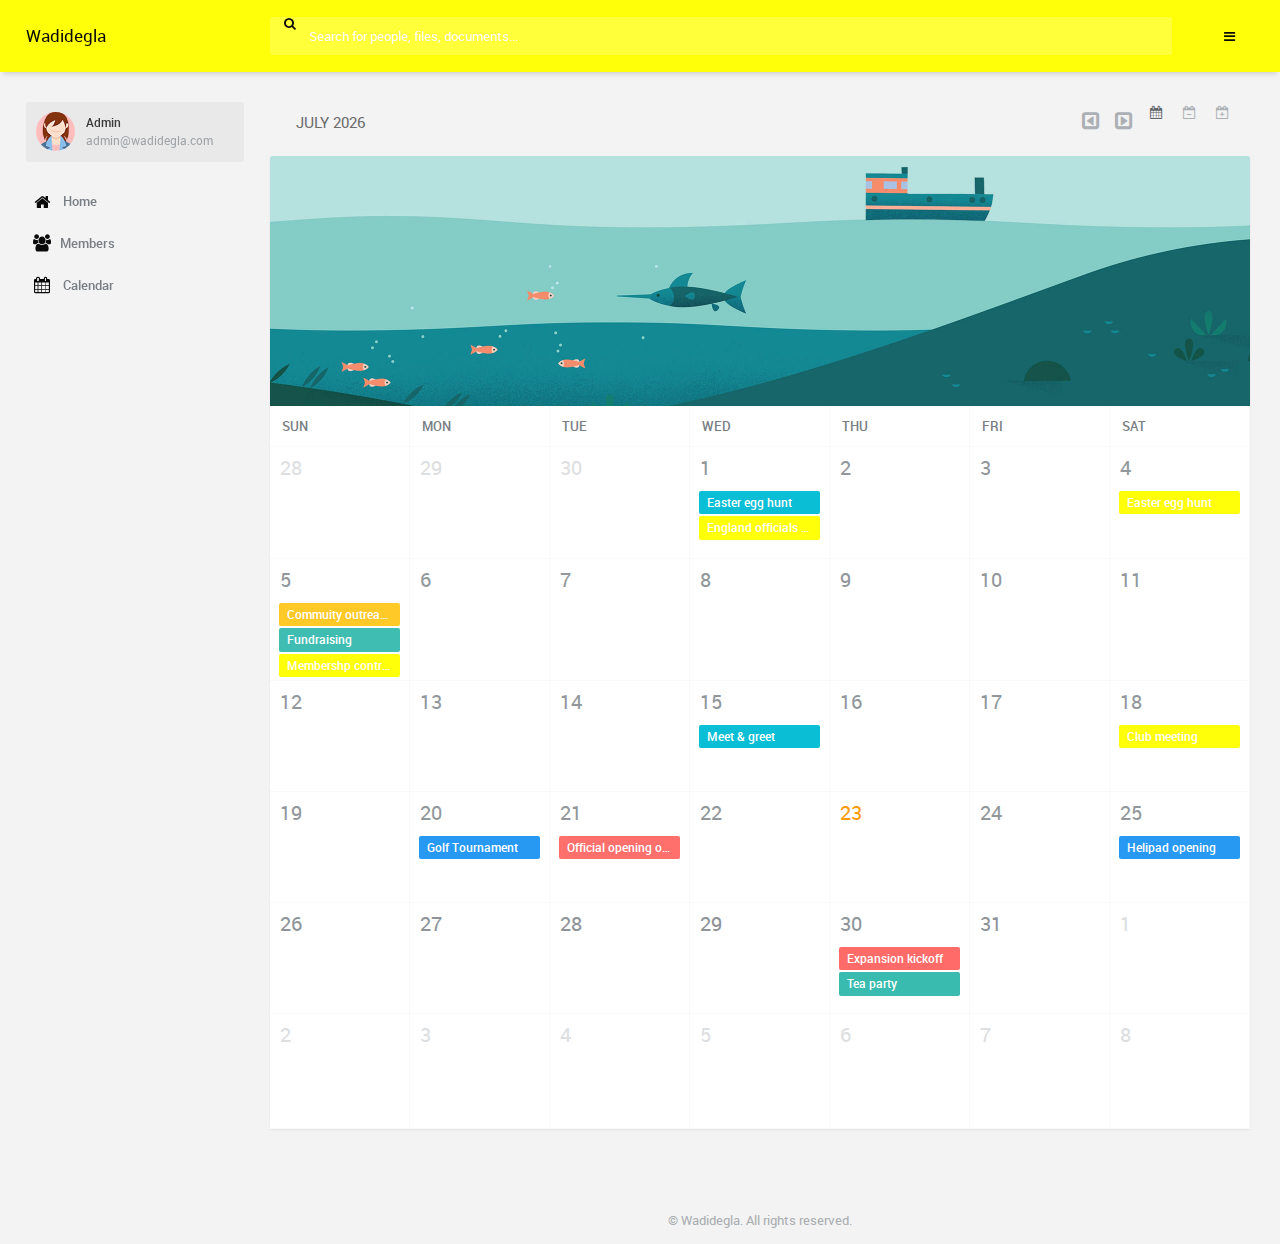
<file: calendar.html>
<!DOCTYPE html>
<html lang="en">
    <head>
        <meta charset="utf-8">
        <meta name="viewport" content="width=device-width, initial-scale=1, shrink-to-fit=no">

        <!-- Vendor styles -->
        <link rel="stylesheet" href="vendors/bower_components/material-design-iconic-font/dist/css/material-design-iconic-font.min.css">
        <link rel="stylesheet" href="vendors/bower_components/animate.css/animate.min.css">
        <link rel="stylesheet" href="vendors/bower_components/jquery.scrollbar/jquery.scrollbar.css">
        <link rel="stylesheet" href="vendors/bower_components/fullcalendar/dist/fullcalendar.min.css">

        <!-- App styles -->
        <link rel="stylesheet" href="css/app.min.css">

        <link rel="stylesheet" href="https://cdnjs.cloudflare.com/ajax/libs/font-awesome/4.7.0/css/font-awesome.min.css">
    </head>

    <body data-ma-theme="green">
        <main class="main">
            <div class="page-loader">
                <div class="page-loader__spinner">
                    <svg viewBox="25 25 50 50">
                        <circle cx="50" cy="50" r="20" fill="none" stroke-width="2" stroke-miterlimit="10" />
                    </svg>
                </div>
            </div>

            <header class="header">
                <div class="navigation-trigger hidden-xl-up" data-ma-action="aside-open" data-ma-target=".sidebar">
                    <div class="navigation-trigger__inner">
                        <i class="navigation-trigger__line"></i>
                        <i class="navigation-trigger__line"></i>
                        <i class="navigation-trigger__line"></i>
                    </div>
                </div>

                <div class="header__logo hidden-sm-down">
                    <h1><a href="index.html"><font color="black">Wadidegla</font></a></h1>
                </div>

                <form class="search">
                    <div class="search__inner">
                        <input type="text" class="search__text" placeholder="Search for people, files, documents...">
                        <i class="fa fa-search search__helper" style="color:black" data-ma-action="search-close"></i>
                    </div>
                </form>

                <ul class="top-nav">
                    <li class="hidden-xl-up"><a href="" data-ma-action="search-open"><i class="fa fa-search"></i></a></li>



                    <li class="dropdown hidden-xs-down">
                        <a href="" data-toggle="dropdown"><i class="fa fa-reorder" style="color:black"></i></a>

                        <div class="dropdown-menu dropdown-menu-right dropdown-menu--block" role="menu">
                            <div class="row app-shortcuts">
                                <a class="col-4 app-shortcuts__item" href="">
                                    <i class="fa fa-calendar"></i>
                                    <small class="">Calendar</small>
                                    <span class="app-shortcuts__helper bg-red"></span>
                                </a>
                                <a class="col-4 app-shortcuts__item" href="">
                                    <i class="fa fa-file-text"></i>
                                    <small class="">Files</small>
                                    <span class="app-shortcuts__helper bg-blue"></span>
                                </a>
                                <a class="col-4 app-shortcuts__item" href="">
                                    <i class="fa fa-envelope"></i>
                                    <small class="">Email</small>
                                    <span class="app-shortcuts__helper bg-teal"></span>
                                </a>
                                <a class="col-4 app-shortcuts__item" href="">
                                    <i class="fa fa-tasks"></i>
                                    <small class="">Reports</small>
                                    <span class="app-shortcuts__helper bg-blue-grey"></span>
                                </a>
                                <a class="col-4 app-shortcuts__item" href="">
                                    <i class="fa fa-newspaper-o"></i>
                                    <small class="">News</small>
                                    <span class="app-shortcuts__helper bg-orange"></span>
                                </a>
                                <a class="col-4 app-shortcuts__item" href="">
                                    <i class="fa fa-image"></i>
                                    <small class="">Gallery</small>
                                    <span class="app-shortcuts__helper bg-light-green"></span>
                                </a>
                            </div>
                        </div>
                    </li>




                </ul>
            </header>

            <aside class="sidebar">
                <div class="scrollbar-inner">
                    <div class="user">
                        <div class="user__info" data-toggle="dropdown">
                            <img class="user__img" src="demo/img/profile-pics/8.jpg" alt="">
                            <div>
                                <div class="user__name">Admin</div>
                                <div class="user__email">admin@wadidegla.com</div>
                            </div>
                        </div>

                        <div class="dropdown-menu">
                            <a class="dropdown-item" href="">View Profile</a>
                            <a class="dropdown-item" href="">Settings</a>
                            <a class="dropdown-item" href="">Logout</a>
                        </div>
                    </div>

                    <ul class="navigation">
                        <li><a href="index.html"><i class="fa fa-home" style="color:black"></i> Home</a></li>




                        <li><a href="data-table.html"><i class="fa fa-users" style="color:black"></i>Members</a></li>

                        <li><a href="calendar.html"><i class="fa fa-calendar" style="color:black"></i> Calendar</a></li>




                    </ul>
                </div>
            </aside>

  

            <section class="content">
                <div class="content__inner">
                    <header class="content__title content__title--calendar">
                        <h1>Calendar</h1>


                        <div class="actions actions--calendar">
                            <a href="" class="actions__item actions__calender-prev"><i class="fa fa-toggle-left"></i></a>
                            <a href="" class="actions__item actions__calender-next"><i class="fa fa-toggle-right"></i></a>
                            <i class="actions__item actions__item--active fa fa-calendar" data-calendar-view="month"></i>
                            <i class="actions__item fa fa-calendar-minus-o" data-calendar-view="basicWeek"></i>
                            <i class="actions__item fa fa-calendar-plus-o" data-calendar-view="basicDay"></i>
                        </div>
                    </header>

                    <div class="calendar card"></div>

                    <!-- Add new event -->
                    <div class="modal fade" id="new-event" data-backdrop="static" data-keyboard="false">
                        <div class="modal-dialog modal-sm">
                            <div class="modal-content">
                                <div class="modal-header">
                                    <h5 class="modal-title">New Event</h5>
                                </div>
                                <div class="modal-body">
                                    <form class="new-event__form">
                                        <div class="form-group">
                                            <input type="text" class="form-control new-event__title" placeholder="Event Title">
                                            <i class="form-group__bar"></i>
                                        </div>

                                        <div class="btn-group btn-group-toggle btn-group--colors event-tag" data-toggle="buttons">
                                            <label class="btn bg-light-blue active"><input type="radio" name="event-tag" value="bg-light-blue" autocomplete="off" checked></label>
                                            <label class="btn bg-teal"><input type="radio" name="event-tag" value="bg-teal" autocomplete="off"></label>
                                            <label class="btn bg-red"><input type="radio" name="event-tag" value="bg-red" autocomplete="off"></label>
                                            <label class="btn bg-purple"><input type="radio" name="event-tag" value="bg-purple" autocomplete="off"></label>
                                            <label class="btn bg-amber"><input type="radio" name="event-tag" value="bg-amber" autocomplete="off"></label>
                                            <label class="btn bg-cyan"><input type="radio" name="event-tag" value="bg-cyan" autocomplete="off"></label>
                                        </div>

                                        <input type="hidden" class="new-event__start" />
                                        <input type="hidden" class="new-event__end" />
                                    </form>
                                </div>

                                <div class="modal-footer">
                                    <button type="submit" class="btn btn-link new-event__add">Add Event</button>
                                    <button type="button" class="btn btn-link" data-dismiss="modal">Close</button>
                                </div>
                            </div>
                        </div>
                    </div>

                    <!-- Edit event -->
                    <div class="modal fade" id="edit-event" data-backdrop="static" data-keyboard="false">
                        <div class="modal-dialog">
                            <div class="modal-content">
                                <div class="modal-body">
                                    <form class="edit-event__form">
                                        <div class="form-group">
                                            <input type="text" class="form-control edit-event__title" placeholder="Event Title">
                                            <i class="form-group__bar"></i>
                                        </div>

                                        <div class="btn-group btn-group-toggle btn-group--colors event-tag" data-toggle="buttons">
                                            <label class="btn bg-light-blue active"><input type="radio" name="event-tag" value="bg-light-blue" autocomplete="off" checked></label>
                                            <label class="btn bg-teal"><input type="radio" name="event-tag" value="bg-teal" autocomplete="off"></label>
                                            <label class="btn bg-red"><input type="radio" name="event-tag" value="bg-red" autocomplete="off"></label>
                                            <label class="btn bg-purple"><input type="radio" name="event-tag" value="bg-purple" autocomplete="off"></label>
                                            <label class="btn bg-amber"><input type="radio" name="event-tag" value="bg-amber" autocomplete="off"></label>
                                            <label class="btn bg-cyan"><input type="radio" name="event-tag" value="bg-cyan" autocomplete="off"></label>
                                        </div>

                                        <div class="form-group">
                                            <textarea class="form-control edit-event__description textarea-autosize" placeholder="Event Desctiption"></textarea>
                                            <i class="form-group__bar"></i>
                                        </div>

                                        <input type="hidden" class="edit-event__id">
                                    </form>
                                </div>

                                <div class="modal-footer">
                                    <button class="btn btn-link" data-calendar="update">Update</button>
                                    <button class="btn btn-link" data-calendar="delete">Delete</button>
                                    <button class="btn btn-link" data-dismiss="modal">Close</button>
                                </div>
                            </div>
                        </div>
                    </div>
                </div>

                <footer class="footer hidden-xs-down">
                    <p>© Wadidegla. All rights reserved.</p>


                </footer>
            </section>
        </main>



        <!-- Javascript -->
        <!-- Vendors -->
        <script src="vendors/bower_components/jquery/dist/jquery.min.js"></script>
        <script src="vendors/bower_components/popper.js/dist/umd/popper.min.js"></script>
        <script src="vendors/bower_components/bootstrap/dist/js/bootstrap.min.js"></script>
        <script src="vendors/bower_components/jquery.scrollbar/jquery.scrollbar.min.js"></script>
        <script src="vendors/bower_components/jquery-scrollLock/jquery-scrollLock.min.js"></script>

        <script src="vendors/bower_components/moment/min/moment.min.js"></script>
        <script src="vendors/bower_components/fullcalendar/dist/fullcalendar.min.js"></script>
        <script src="vendors/bower_components/autosize/dist/autosize.min.js"></script>
        <script src="vendors/bower_components/sweetalert2/dist/sweetalert2.min.js"></script>

        <!-- App functions and actions -->
        <script src="js/app.min.js"></script>

        <!-- Calendar Script -->
        <script type="text/javascript">
            'use strict';
            $(document).ready(function() {
                var date = new Date();
                var m = date.getMonth();
                var y = date.getFullYear();

                $('.calendar').fullCalendar({
                    header: {
                        right: '',
                        center: '',
                        left: ''
                    },
                    buttonIcons: {
                        prev: 'calendar__prev',
                        next: 'calendar__next'
                    },
                    theme: false,
                    selectable: true,
                    selectHelper: true,
                    editable: true,
                    events: [
                        {
                            id: 1,
                            title: 'Easter egg hunt',
                            start: new Date(y, m, 1),
                            allDay: true,
                            className: 'bg-cyan',
                            description: 'Family easter event at wadidegla.'
                        },
                        {
                            id: 2,
                            title: 'Easter egg hunt',
                            start: new Date(y, m, 4),
                            allDay: true,
                            className: 'bg-green',
                            description: 'Family easter event at wadidegla.'
                        },
                        {
                            id: 3,
                            title: 'Club meeting',
                            start: new Date(y, m, 18),
                            allDay: true,
                            className: 'bg-green',
                            description: ''
                        },
                        {
                            id: 4,
                            title: 'Golf Tournament',
                            start: new Date(y, m, 20),
                            allDay: true,
                            className: 'bg-blue',
                            description: ''
                        },
                        {
                            id: 5,
                            title: 'Fundraising',
                            start: new Date(y, m, 5),
                            allDay: true,
                            className: 'bg-teal',
                            description: 'Sed posuere consectetur est at lobortis. Nullam quis risus eget urna mollis ornare vel eu leo. Aenean lacinia bibendum nulla sed consectetur. Donec ullamcorper nulla non metus auctor fringilla. Donec sed odio dui. Aenean eu leo quam. Pellentesque ornare sem lacinia quam venenatis vestibulum.'
                        },
                        {
                            id: 6,
                            title: 'Official opening of Karen club',
                            start: new Date(y, m, 21),
                            allDay: true,
                            className: 'bg-red',
                            description: 'Cum sociis natoque penatibus et magnis dis parturient montes, nascetur ridiculus mus.'
                        },
                        {
                            id: 7,
                            title: 'Commuity outreach',
                            start: new Date(y, m, 5),
                            allDay: true,
                            className: 'bg-amber',
                            description: 'Malesuada Ullamcorper Nullam'
                        },
                        {
                            id: 8,
                            title: 'Membershp contract review',
                            start: new Date(y, m, 5),
                            allDay: true,
                            className: 'bg-green',
                            description: ''
                        },
                        {
                            id: 9,
                            title: 'England officials tour',
                            start: new Date(y, m, 1),
                            allDay: true,
                            className: 'bg-green',
                            description: 'Sed posuere consectetur est at lobortis. Vivamus sagittis lacus vel augue laoreet rutrum faucibus dolor auctor.'
                        },
                        {
                            id: 10,
                            title: 'Meet & greet',
                            start: new Date(y, m, 15),
                            allDay: true,
                            className: 'bg-cyan',
                            description: 'Etiam porta sem malesuada magna mollis euismod. Duis mollis, est non commodo luctus, nisi erat porttitor ligula, eget lacinia odio sem nec elit. Donec ullamcorper nulla non metus auctor fringilla. Nulla vitae elit libero, a pharetra augue. Lorem ipsum dolor sit amet, consectetur adipiscing elit. Morbi leo risus, porta ac consectetur ac, vestibulum at eros. Aenean eu leo quam. Pellentesque ornare sem lacinia quam venenatis vestibulum.'
                        },
                        {
                            id: 11,
                            title: 'Helipad opening',
                            start: new Date(y, m, 25),
                            allDay: true,
                            className: 'bg-blue',
                            description: 'Vehicula Cras'
                        },
                        {
                            id: 12,
                            title: 'Expansion kickoff',
                            start: new Date(y, m, 30),
                            allDay: true,
                            className: 'bg-red',
                            description: ''
                        },
                        {
                            id: 13,
                            title: 'Tea party',
                            start: new Date(y, m, 30),
                            allDay: true,
                            className: 'bg-teal',
                            description: ''
                        },
                    ],

                    dayClick: function(date) {
                        var isoDate = moment(date).toISOString();
                        $('#new-event').modal('show');
                        $('.new-event__title').val('');
                        $('.new-event__start').val(isoDate);
                        $('.new-event__end').val(isoDate);
                    },

                    viewRender: function (view) {
                        var calendarDate = $('.calendar').fullCalendar('getDate');
                        var calendarMonth = calendarDate.month();

                        //Set data attribute for header. This is used to switch header images using css
                        $('.calendar .fc-toolbar').attr('data-calendar-month', calendarMonth);

                        //Set title in page header
                        $('.content__title--calendar > h1').html(view.title);
                    },

                    eventClick: function (event, element) {
                        $('#edit-event input[value='+event.className+']').prop('checked', true);
                        $('#edit-event').modal('show');
                        $('.edit-event__id').val(event.id);
                        $('.edit-event__title').val(event.title);
                        $('.edit-event__description').val(event.description);
                    }
                });


                //Add new Event
                $('body').on('click', '.new-event__add', function(){
                    var eventTitle = $('.new-event__title').val();

                    // Generate ID
                    var GenRandom =  {
                        Stored: [],
                        Job: function(){
                            var newId = Date.now().toString().substr(6); // or use any method that you want to achieve this string

                            if( !this.Check(newId) ){
                                this.Stored.push(newId);
                                return newId;
                            }
                            return this.Job();
                        },
                        Check: function(id){
                            for( var i = 0; i < this.Stored.length; i++ ){
                                if( this.Stored[i] == id ) return true;
                            }
                            return false;
                        }
                    };

                    if (eventTitle != '') {
                        $('.calendar').fullCalendar('renderEvent', {
                            id: GenRandom.Job(),
                            title: eventTitle,
                            start: $('.new-event__start').val(),
                            end:  $('.new-event__end').val(),
                            allDay: true,
                            className: $('.event-tag input:checked').val()
                        }, true);

                        $('.new-event__form')[0].reset();
                        $('.new-event__title').closest('.form-group').removeClass('has-danger');
                        $('#new-event').modal('hide');
                    }
                    else {
                        $('.new-event__title').closest('.form-group').addClass('has-danger');
                        $('.new-event__title').focus();
                    }
                });


                //Update/Delete an Event
                $('body').on('click', '[data-calendar]', function(){
                    var calendarAction = $(this).data('calendar');
                    var currentId = $('.edit-event__id').val();
                    var currentTitle = $('.edit-event__title').val();
                    var currentDesc = $('.edit-event__description').val();
                    var currentClass = $('#edit-event .event-tag input:checked').val();
                    var currentEvent = $('.calendar').fullCalendar('clientEvents', currentId);

                    //Update
                    if(calendarAction === 'update') {
                        if (currentTitle != '') {
                            currentEvent[0].title = currentTitle;
                            currentEvent[0].description = currentDesc;
                            currentEvent[0].className = currentClass;

                            $('.calendar').fullCalendar('updateEvent', currentEvent[0]);
                            $('#edit-event').modal('hide');
                        }
                        else {
                            $('.edit-event__title').closest('.form-group').addClass('has-error');
                            $('.edit-event__title').focus();
                        }
                    }

                    //Delete
                    if(calendarAction === 'delete') {
                        $('#edit-event').modal('hide');
                        setTimeout(function () {
                            swal({
                                title: 'Are you sure?',
                                text: "You won't be able to revert this!",
                                type: 'warning',
                                showCancelButton: true,
                                buttonsStyling: false,
                                confirmButtonClass: 'btn btn-danger',
                                confirmButtonText: 'Yes, delete it!',
                                cancelButtonClass: 'btn btn-secondary'
                            }).then(function() {
                                $('.calendar').fullCalendar('removeEvents', currentId);
                                swal({
                                    title: 'Deleted!',
                                    text: 'Your list has been deleted.',
                                    type: 'success',
                                    buttonsStyling: false,
                                    confirmButtonClass: 'btn btn-primary'
                                });
                            })
                        }, 200);
                    }
                });


                //Calendar views switch
                $('body').on('click', '[data-calendar-view]', function(e){
                    e.preventDefault();

                    $('[data-calendar-view]').removeClass('actions__item--active');
                    $(this).addClass('actions__item--active');
                    var calendarView = $(this).attr('data-calendar-view');
                    $('.calendar').fullCalendar('changeView', calendarView);
                });


                //Calendar Next
                $('body').on('click', '.actions__calender-next', function (e) {
                    e.preventDefault();
                    $('.calendar').fullCalendar('next');
                });


                //Calendar Prev
                $('body').on('click', '.actions__calender-prev', function (e) {
                    e.preventDefault();
                    $('.calendar').fullCalendar('prev');
                });
            });
        </script>
    </body>
</html>
</file>
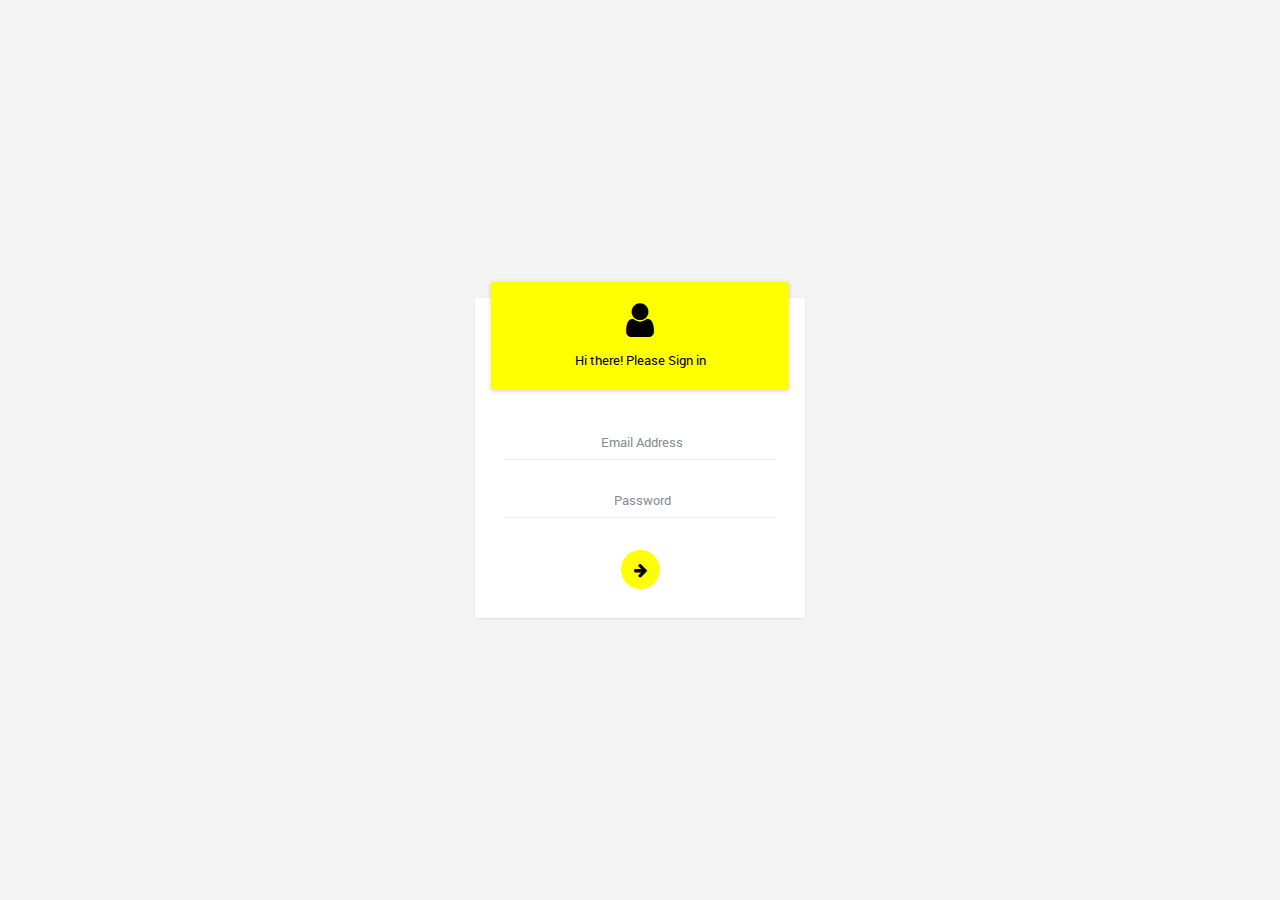
<file: login.html>
<!DOCTYPE html>
<html lang="en">
    <head>
        <meta charset="utf-8">
        <meta name="viewport" content="width=device-width, initial-scale=1, shrink-to-fit=no">

        <!-- Vendor styles -->
        <link rel="stylesheet" href="vendors/bower_components/material-design-iconic-font/dist/css/material-design-iconic-font.min.css">
        <link rel="stylesheet" href="vendors/bower_components/animate.css/animate.min.css">

        <!-- App styles -->
        <link rel="stylesheet" href="css/app.min.css">
        <link rel="stylesheet" href="https://cdnjs.cloudflare.com/ajax/libs/font-awesome/4.7.0/css/font-awesome.min.css">
    </head>

    <body data-ma-theme="green">
        <div class="login">

            <!-- Login -->
            <div class="login__block active" id="l-login">
                <div class="login__block__header">
                    <i class="fa fa-user" style="color:black"></i>
                    <font color="black">Hi there! Please Sign in</font>


                </div>

                <div class="login__block__body">
                    <div class="form-group form-group--float form-group--centered">
                        <input type="text" class="form-control">
                        <label>Email Address</label>
                        <i class="form-group__bar"></i>
                    </div>

                    <div class="form-group form-group--float form-group--centered">
                        <input type="password" class="form-control">
                        <label>Password</label>
                        <i class="form-group__bar"></i>
                    </div>

                    <button href="index.html" class="btn btn--icon login__block__btn"><i class="fa fa-arrow-right" style="color:black"></i></button>
                </div>
            </div>

            <!-- Register -->
            <div class="login__block" id="l-register">
                <div class="login__block__header palette-Blue bg">
                    <i class="zmdi zmdi-account-circle"></i>
                    Create an account

                    <div class="actions actions--inverse login__block__actions">
                        <div class="dropdown">
                            <i data-toggle="dropdown" class="zmdi zmdi-more-vert actions__item"></i>

                            <div class="dropdown-menu dropdown-menu-right">
                                <a class="dropdown-item" data-ma-action="login-switch" data-ma-target="#l-login" href="">Already have an account?</a>
                                <a class="dropdown-item" data-ma-action="login-switch" data-ma-target="#l-forget-password" href="">Forgot password?</a>
                            </div>
                        </div>
                    </div>
                </div>

                <div class="login__block__body">
                    <div class="form-group form-group--float form-group--centered">
                        <input type="text" class="form-control">
                        <label>Name</label>
                        <i class="form-group__bar"></i>
                    </div>

                    <div class="form-group form-group--float form-group--centered">
                        <input type="text" class="form-control">
                        <label>Email Address</label>
                        <i class="form-group__bar"></i>
                    </div>

                    <div class="form-group form-group--float form-group--centered">
                        <input type="password" class="form-control">
                        <label>Password</label>
                        <i class="form-group__bar"></i>
                    </div>

                    <div class="form-group">
                        <label class="custom-control custom-checkbox">
                            <input type="checkbox" class="custom-control-input">
                            <span class="custom-control-indicator"></span>
                            <span class="custom-control-description">Accept the license agreement</span>
                        </label>
                    </div>

                    <button href="index.html" class="btn btn--icon login__block__btn"><i class="zmdi zmdi-check"></i></button>
                </div>
            </div>

            <!-- Forgot Password -->
            <div class="login__block" id="l-forget-password">
                <div class="login__block__header palette-Purple bg">
                    <i class="zmdi zmdi-account-circle"></i>
                    Forgot Password?

                    <div class="actions actions--inverse login__block__actions">
                        <div class="dropdown">
                            <i data-toggle="dropdown" class="zmdi zmdi-more-vert actions__item"></i>

                            <div class="dropdown-menu dropdown-menu-right">
                                <a class="dropdown-item" data-ma-action="login-switch" data-ma-target="#l-login" href="">Already have an account?</a>
                                <a class="dropdown-item" data-ma-action="login-switch" data-ma-target="#l-register" href="">Create an account</a>
                            </div>
                        </div>
                    </div>
                </div>

                <div class="login__block__body">
                    <p class="mt-4">Lorem ipsum dolor fringilla enim feugiat commodo sed ac lacus.</p>

                    <div class="form-group form-group--float form-group--centered">
                        <input type="text" class="form-control">
                        <label>Email Address</label>
                        <i class="form-group__bar"></i>
                    </div>

                    <button href="index.html" class="btn btn--icon login__block__btn"><i class="zmdi zmdi-check"></i></button>
                </div>
            </div>
        </div>

        <!-- Older IE warning message -->
            <!--[if IE]>
                <div class="ie-warning">
                    <h1>Warning!!</h1>
                    <p>You are using an outdated version of Internet Explorer, please upgrade to any of the following web browsers to access this website.</p>

                    <div class="ie-warning__downloads">
                        <a href="http://www.google.com/chrome">
                            <img src="img/browsers/chrome.png" alt="">
                        </a>

                        <a href="https://www.mozilla.org/en-US/firefox/new">
                            <img src="img/browsers/firefox.png" alt="">
                        </a>

                        <a href="http://www.opera.com">
                            <img src="img/browsers/opera.png" alt="">
                        </a>

                        <a href="https://support.apple.com/downloads/safari">
                            <img src="img/browsers/safari.png" alt="">
                        </a>

                        <a href="https://www.microsoft.com/en-us/windows/microsoft-edge">
                            <img src="img/browsers/edge.png" alt="">
                        </a>

                        <a href="http://windows.microsoft.com/en-us/internet-explorer/download-ie">
                            <img src="img/browsers/ie.png" alt="">
                        </a>
                    </div>
                    <p>Sorry for the inconvenience!</p>
                </div>
            <![endif]-->

        <!-- Javascript -->
        <!-- Vendors -->
        <script src="vendors/bower_components/jquery/dist/jquery.min.js"></script>
        <script src="vendors/bower_components/popper.js/dist/umd/popper.min.js"></script>
        <script src="vendors/bower_components/bootstrap/dist/js/bootstrap.min.js"></script>

        <!-- App functions and actions -->
        <script src="js/app.min.js"></script>
    </body>
</html>
</file>
<file: vendors/bower_components/material-design-iconic-font/dist/css/material-design-iconic-font.min.css>
@font-face{font-family:Material-Design-Iconic-Font;src:url(../fonts/Material-Design-Iconic-Font.woff2?v=2.2.0) format('woff2'),url(../fonts/Material-Design-Iconic-Font.woff?v=2.2.0) format('woff'),url(../fonts/Material-Design-Iconic-Font.ttf?v=2.2.0) format('truetype')}.zmdi{display:inline-block;font:normal normal normal 14px/1 'Material-Design-Iconic-Font';font-size:inherit;text-rendering:auto;-webkit-font-smoothing:antialiased;-moz-osx-font-smoothing:grayscale}.zmdi-hc-lg{font-size:1.33333333em;line-height:.75em;vertical-align:-15%}.zmdi-hc-2x{font-size:2em}.zmdi-hc-3x{font-size:3em}.zmdi-hc-4x{font-size:4em}.zmdi-hc-5x{font-size:5em}.zmdi-hc-fw{width:1.28571429em;text-align:center}.zmdi-hc-ul{padding-left:0;margin-left:2.14285714em;list-style-type:none}.zmdi-hc-ul>li{position:relative}.zmdi-hc-li{position:absolute;left:-2.14285714em;width:2.14285714em;top:.14285714em;text-align:center}.zmdi-hc-li.zmdi-hc-lg{left:-1.85714286em}.zmdi-hc-border{padding:.1em .25em;border:solid .1em #9e9e9e;border-radius:2px}.zmdi-hc-border-circle{padding:.1em .25em;border:solid .1em #9e9e9e;border-radius:50%}.zmdi.pull-left{float:left;margin-right:.15em}.zmdi.pull-right{float:right;margin-left:.15em}.zmdi-hc-spin{-webkit-animation:zmdi-spin 1.5s infinite linear;animation:zmdi-spin 1.5s infinite linear}.zmdi-hc-spin-reverse{-webkit-animation:zmdi-spin-reverse 1.5s infinite linear;animation:zmdi-spin-reverse 1.5s infinite linear}@-webkit-keyframes zmdi-spin{0%{-webkit-transform:rotate(0deg);transform:rotate(0deg)}100%{-webkit-transform:rotate(359deg);transform:rotate(359deg)}}@keyframes zmdi-spin{0%{-webkit-transform:rotate(0deg);transform:rotate(0deg)}100%{-webkit-transform:rotate(359deg);transform:rotate(359deg)}}@-webkit-keyframes zmdi-spin-reverse{0%{-webkit-transform:rotate(0deg);transform:rotate(0deg)}100%{-webkit-transform:rotate(-359deg);transform:rotate(-359deg)}}@keyframes zmdi-spin-reverse{0%{-webkit-transform:rotate(0deg);transform:rotate(0deg)}100%{-webkit-transform:rotate(-359deg);transform:rotate(-359deg)}}.zmdi-hc-rotate-90{-webkit-transform:rotate(90deg);-ms-transform:rotate(90deg);transform:rotate(90deg)}.zmdi-hc-rotate-180{-webkit-transform:rotate(180deg);-ms-transform:rotate(180deg);transform:rotate(180deg)}.zmdi-hc-rotate-270{-webkit-transform:rotate(270deg);-ms-transform:rotate(270deg);transform:rotate(270deg)}.zmdi-hc-flip-horizontal{-webkit-transform:scale(-1,1);-ms-transform:scale(-1,1);transform:scale(-1,1)}.zmdi-hc-flip-vertical{-webkit-transform:scale(1,-1);-ms-transform:scale(1,-1);transform:scale(1,-1)}.zmdi-hc-stack{position:relative;display:inline-block;width:2em;height:2em;line-height:2em;vertical-align:middle}.zmdi-hc-stack-1x,.zmdi-hc-stack-2x{position:absolute;left:0;width:100%;text-align:center}.zmdi-hc-stack-1x{line-height:inherit}.zmdi-hc-stack-2x{font-size:2em}.zmdi-hc-inverse{color:#fff}.zmdi-3d-rotation:before{content:'\f101'}.zmdi-airplane-off:before{content:'\f102'}.zmdi-airplane:before{content:'\f103'}.zmdi-album:before{content:'\f104'}.zmdi-archive:before{content:'\f105'}.zmdi-assignment-account:before{content:'\f106'}.zmdi-assignment-alert:before{content:'\f107'}.zmdi-assignment-check:before{content:'\f108'}.zmdi-assignment-o:before{content:'\f109'}.zmdi-assignment-return:before{content:'\f10a'}.zmdi-assignment-returned:before{content:'\f10b'}.zmdi-assignment:before{content:'\f10c'}.zmdi-attachment-alt:before{content:'\f10d'}.zmdi-attachment:before{content:'\f10e'}.zmdi-audio:before{content:'\f10f'}.zmdi-badge-check:before{content:'\f110'}.zmdi-balance-wallet:before{content:'\f111'}.zmdi-balance:before{content:'\f112'}.zmdi-battery-alert:before{content:'\f113'}.zmdi-battery-flash:before{content:'\f114'}.zmdi-battery-unknown:before{content:'\f115'}.zmdi-battery:before{content:'\f116'}.zmdi-bike:before{content:'\f117'}.zmdi-block-alt:before{content:'\f118'}.zmdi-block:before{content:'\f119'}.zmdi-boat:before{content:'\f11a'}.zmdi-book-image:before{content:'\f11b'}.zmdi-book:before{content:'\f11c'}.zmdi-bookmark-outline:before{content:'\f11d'}.zmdi-bookmark:before{content:'\f11e'}.zmdi-brush:before{content:'\f11f'}.zmdi-bug:before{content:'\f120'}.zmdi-bus:before{content:'\f121'}.zmdi-cake:before{content:'\f122'}.zmdi-car-taxi:before{content:'\f123'}.zmdi-car-wash:before{content:'\f124'}.zmdi-car:before{content:'\f125'}.zmdi-card-giftcard:before{content:'\f126'}.zmdi-card-membership:before{content:'\f127'}.zmdi-card-travel:before{content:'\f128'}.zmdi-card:before{content:'\f129'}.zmdi-case-check:before{content:'\f12a'}.zmdi-case-download:before{content:'\f12b'}.zmdi-case-play:before{content:'\f12c'}.zmdi-case:before{content:'\f12d'}.zmdi-cast-connected:before{content:'\f12e'}.zmdi-cast:before{content:'\f12f'}.zmdi-chart-donut:before{content:'\f130'}.zmdi-chart:before{content:'\f131'}.zmdi-city-alt:before{content:'\f132'}.zmdi-city:before{content:'\f133'}.zmdi-close-circle-o:before{content:'\f134'}.zmdi-close-circle:before{content:'\f135'}.zmdi-close:before{content:'\f136'}.zmdi-cocktail:before{content:'\f137'}.zmdi-code-setting:before{content:'\f138'}.zmdi-code-smartphone:before{content:'\f139'}.zmdi-code:before{content:'\f13a'}.zmdi-coffee:before{content:'\f13b'}.zmdi-collection-bookmark:before{content:'\f13c'}.zmdi-collection-case-play:before{content:'\f13d'}.zmdi-collection-folder-image:before{content:'\f13e'}.zmdi-collection-image-o:before{content:'\f13f'}.zmdi-collection-image:before{content:'\f140'}.zmdi-collection-item-1:before{content:'\f141'}.zmdi-collection-item-2:before{content:'\f142'}.zmdi-collection-item-3:before{content:'\f143'}.zmdi-collection-item-4:before{content:'\f144'}.zmdi-collection-item-5:before{content:'\f145'}.zmdi-collection-item-6:before{content:'\f146'}.zmdi-collection-item-7:before{content:'\f147'}.zmdi-collection-item-8:before{content:'\f148'}.zmdi-collection-item-9-plus:before{content:'\f149'}.zmdi-collection-item-9:before{content:'\f14a'}.zmdi-collection-item:before{content:'\f14b'}.zmdi-collection-music:before{content:'\f14c'}.zmdi-collection-pdf:before{content:'\f14d'}.zmdi-collection-plus:before{content:'\f14e'}.zmdi-collection-speaker:before{content:'\f14f'}.zmdi-collection-text:before{content:'\f150'}.zmdi-collection-video:before{content:'\f151'}.zmdi-compass:before{content:'\f152'}.zmdi-cutlery:before{content:'\f153'}.zmdi-delete:before{content:'\f154'}.zmdi-dialpad:before{content:'\f155'}.zmdi-dns:before{content:'\f156'}.zmdi-drink:before{content:'\f157'}.zmdi-edit:before{content:'\f158'}.zmdi-email-open:before{content:'\f159'}.zmdi-email:before{content:'\f15a'}.zmdi-eye-off:before{content:'\f15b'}.zmdi-eye:before{content:'\f15c'}.zmdi-eyedropper:before{content:'\f15d'}.zmdi-favorite-outline:before{content:'\f15e'}.zmdi-favorite:before{content:'\f15f'}.zmdi-filter-list:before{content:'\f160'}.zmdi-fire:before{content:'\f161'}.zmdi-flag:before{content:'\f162'}.zmdi-flare:before{content:'\f163'}.zmdi-flash-auto:before{content:'\f164'}.zmdi-flash-off:before{content:'\f165'}.zmdi-flash:before{content:'\f166'}.zmdi-flip:before{content:'\f167'}.zmdi-flower-alt:before{content:'\f168'}.zmdi-flower:before{content:'\f169'}.zmdi-font:before{content:'\f16a'}.zmdi-fullscreen-alt:before{content:'\f16b'}.zmdi-fullscreen-exit:before{content:'\f16c'}.zmdi-fullscreen:before{content:'\f16d'}.zmdi-functions:before{content:'\f16e'}.zmdi-gas-station:before{content:'\f16f'}.zmdi-gesture:before{content:'\f170'}.zmdi-globe-alt:before{content:'\f171'}.zmdi-globe-lock:before{content:'\f172'}.zmdi-globe:before{content:'\f173'}.zmdi-graduation-cap:before{content:'\f174'}.zmdi-home:before{content:'\f175'}.zmdi-hospital-alt:before{content:'\f176'}.zmdi-hospital:before{content:'\f177'}.zmdi-hotel:before{content:'\f178'}.zmdi-hourglass-alt:before{content:'\f179'}.zmdi-hourglass-outline:before{content:'\f17a'}.zmdi-hourglass:before{content:'\f17b'}.zmdi-http:before{content:'\f17c'}.zmdi-image-alt:before{content:'\f17d'}.zmdi-image-o:before{content:'\f17e'}.zmdi-image:before{content:'\f17f'}.zmdi-inbox:before{content:'\f180'}.zmdi-invert-colors-off:before{content:'\f181'}.zmdi-invert-colors:before{content:'\f182'}.zmdi-key:before{content:'\f183'}.zmdi-label-alt-outline:before{content:'\f184'}.zmdi-label-alt:before{content:'\f185'}.zmdi-label-heart:before{content:'\f186'}.zmdi-label:before{content:'\f187'}.zmdi-labels:before{content:'\f188'}.zmdi-lamp:before{content:'\f189'}.zmdi-landscape:before{content:'\f18a'}.zmdi-layers-off:before{content:'\f18b'}.zmdi-layers:before{content:'\f18c'}.zmdi-library:before{content:'\f18d'}.zmdi-link:before{content:'\f18e'}.zmdi-lock-open:before{content:'\f18f'}.zmdi-lock-outline:before{content:'\f190'}.zmdi-lock:before{content:'\f191'}.zmdi-mail-reply-all:before{content:'\f192'}.zmdi-mail-reply:before{content:'\f193'}.zmdi-mail-send:before{content:'\f194'}.zmdi-mall:before{content:'\f195'}.zmdi-map:before{content:'\f196'}.zmdi-menu:before{content:'\f197'}.zmdi-money-box:before{content:'\f198'}.zmdi-money-off:before{content:'\f199'}.zmdi-money:before{content:'\f19a'}.zmdi-more-vert:before{content:'\f19b'}.zmdi-more:before{content:'\f19c'}.zmdi-movie-alt:before{content:'\f19d'}.zmdi-movie:before{content:'\f19e'}.zmdi-nature-people:before{content:'\f19f'}.zmdi-nature:before{content:'\f1a0'}.zmdi-navigation:before{content:'\f1a1'}.zmdi-open-in-browser:before{content:'\f1a2'}.zmdi-open-in-new:before{content:'\f1a3'}.zmdi-palette:before{content:'\f1a4'}.zmdi-parking:before{content:'\f1a5'}.zmdi-pin-account:before{content:'\f1a6'}.zmdi-pin-assistant:before{content:'\f1a7'}.zmdi-pin-drop:before{content:'\f1a8'}.zmdi-pin-help:before{content:'\f1a9'}.zmdi-pin-off:before{content:'\f1aa'}.zmdi-pin:before{content:'\f1ab'}.zmdi-pizza:before{content:'\f1ac'}.zmdi-plaster:before{content:'\f1ad'}.zmdi-power-setting:before{content:'\f1ae'}.zmdi-power:before{content:'\f1af'}.zmdi-print:before{content:'\f1b0'}.zmdi-puzzle-piece:before{content:'\f1b1'}.zmdi-quote:before{content:'\f1b2'}.zmdi-railway:before{content:'\f1b3'}.zmdi-receipt:before{content:'\f1b4'}.zmdi-refresh-alt:before{content:'\f1b5'}.zmdi-refresh-sync-alert:before{content:'\f1b6'}.zmdi-refresh-sync-off:before{content:'\f1b7'}.zmdi-refresh-sync:before{content:'\f1b8'}.zmdi-refresh:before{content:'\f1b9'}.zmdi-roller:before{content:'\f1ba'}.zmdi-ruler:before{content:'\f1bb'}.zmdi-scissors:before{content:'\f1bc'}.zmdi-screen-rotation-lock:before{content:'\f1bd'}.zmdi-screen-rotation:before{content:'\f1be'}.zmdi-search-for:before{content:'\f1bf'}.zmdi-search-in-file:before{content:'\f1c0'}.zmdi-search-in-page:before{content:'\f1c1'}.zmdi-search-replace:before{content:'\f1c2'}.zmdi-search:before{content:'\f1c3'}.zmdi-seat:before{content:'\f1c4'}.zmdi-settings-square:before{content:'\f1c5'}.zmdi-settings:before{content:'\f1c6'}.zmdi-shield-check:before{content:'\f1c7'}.zmdi-shield-security:before{content:'\f1c8'}.zmdi-shopping-basket:before{content:'\f1c9'}.zmdi-shopping-cart-plus:before{content:'\f1ca'}.zmdi-shopping-cart:before{content:'\f1cb'}.zmdi-sign-in:before{content:'\f1cc'}.zmdi-sort-amount-asc:before{content:'\f1cd'}.zmdi-sort-amount-desc:before{content:'\f1ce'}.zmdi-sort-asc:before{content:'\f1cf'}.zmdi-sort-desc:before{content:'\f1d0'}.zmdi-spellcheck:before{content:'\f1d1'}.zmdi-storage:before{content:'\f1d2'}.zmdi-store-24:before{content:'\f1d3'}.zmdi-store:before{content:'\f1d4'}.zmdi-subway:before{content:'\f1d5'}.zmdi-sun:before{content:'\f1d6'}.zmdi-tab-unselected:before{content:'\f1d7'}.zmdi-tab:before{content:'\f1d8'}.zmdi-tag-close:before{content:'\f1d9'}.zmdi-tag-more:before{content:'\f1da'}.zmdi-tag:before{content:'\f1db'}.zmdi-thumb-down:before{content:'\f1dc'}.zmdi-thumb-up-down:before{content:'\f1dd'}.zmdi-thumb-up:before{content:'\f1de'}.zmdi-ticket-star:before{content:'\f1df'}.zmdi-toll:before{content:'\f1e0'}.zmdi-toys:before{content:'\f1e1'}.zmdi-traffic:before{content:'\f1e2'}.zmdi-translate:before{content:'\f1e3'}.zmdi-triangle-down:before{content:'\f1e4'}.zmdi-triangle-up:before{content:'\f1e5'}.zmdi-truck:before{content:'\f1e6'}.zmdi-turning-sign:before{content:'\f1e7'}.zmdi-wallpaper:before{content:'\f1e8'}.zmdi-washing-machine:before{content:'\f1e9'}.zmdi-window-maximize:before{content:'\f1ea'}.zmdi-window-minimize:before{content:'\f1eb'}.zmdi-window-restore:before{content:'\f1ec'}.zmdi-wrench:before{content:'\f1ed'}.zmdi-zoom-in:before{content:'\f1ee'}.zmdi-zoom-out:before{content:'\f1ef'}.zmdi-alert-circle-o:before{content:'\f1f0'}.zmdi-alert-circle:before{content:'\f1f1'}.zmdi-alert-octagon:before{content:'\f1f2'}.zmdi-alert-polygon:before{content:'\f1f3'}.zmdi-alert-triangle:before{content:'\f1f4'}.zmdi-help-outline:before{content:'\f1f5'}.zmdi-help:before{content:'\f1f6'}.zmdi-info-outline:before{content:'\f1f7'}.zmdi-info:before{content:'\f1f8'}.zmdi-notifications-active:before{content:'\f1f9'}.zmdi-notifications-add:before{content:'\f1fa'}.zmdi-notifications-none:before{content:'\f1fb'}.zmdi-notifications-off:before{content:'\f1fc'}.zmdi-notifications-paused:before{content:'\f1fd'}.zmdi-notifications:before{content:'\f1fe'}.zmdi-account-add:before{content:'\f1ff'}.zmdi-account-box-mail:before{content:'\f200'}.zmdi-account-box-o:before{content:'\f201'}.zmdi-account-box-phone:before{content:'\f202'}.zmdi-account-box:before{content:'\f203'}.zmdi-account-calendar:before{content:'\f204'}.zmdi-account-circle:before{content:'\f205'}.zmdi-account-o:before{content:'\f206'}.zmdi-account:before{content:'\f207'}.zmdi-accounts-add:before{content:'\f208'}.zmdi-accounts-alt:before{content:'\f209'}.zmdi-accounts-list-alt:before{content:'\f20a'}.zmdi-accounts-list:before{content:'\f20b'}.zmdi-accounts-outline:before{content:'\f20c'}.zmdi-accounts:before{content:'\f20d'}.zmdi-face:before{content:'\f20e'}.zmdi-female:before{content:'\f20f'}.zmdi-male-alt:before{content:'\f210'}.zmdi-male-female:before{content:'\f211'}.zmdi-male:before{content:'\f212'}.zmdi-mood-bad:before{content:'\f213'}.zmdi-mood:before{content:'\f214'}.zmdi-run:before{content:'\f215'}.zmdi-walk:before{content:'\f216'}.zmdi-cloud-box:before{content:'\f217'}.zmdi-cloud-circle:before{content:'\f218'}.zmdi-cloud-done:before{content:'\f219'}.zmdi-cloud-download:before{content:'\f21a'}.zmdi-cloud-off:before{content:'\f21b'}.zmdi-cloud-outline-alt:before{content:'\f21c'}.zmdi-cloud-outline:before{content:'\f21d'}.zmdi-cloud-upload:before{content:'\f21e'}.zmdi-cloud:before{content:'\f21f'}.zmdi-download:before{content:'\f220'}.zmdi-file-plus:before{content:'\f221'}.zmdi-file-text:before{content:'\f222'}.zmdi-file:before{content:'\f223'}.zmdi-folder-outline:before{content:'\f224'}.zmdi-folder-person:before{content:'\f225'}.zmdi-folder-star-alt:before{content:'\f226'}.zmdi-folder-star:before{content:'\f227'}.zmdi-folder:before{content:'\f228'}.zmdi-gif:before{content:'\f229'}.zmdi-upload:before{content:'\f22a'}.zmdi-border-all:before{content:'\f22b'}.zmdi-border-bottom:before{content:'\f22c'}.zmdi-border-clear:before{content:'\f22d'}.zmdi-border-color:before{content:'\f22e'}.zmdi-border-horizontal:before{content:'\f22f'}.zmdi-border-inner:before{content:'\f230'}.zmdi-border-left:before{content:'\f231'}.zmdi-border-outer:before{content:'\f232'}.zmdi-border-right:before{content:'\f233'}.zmdi-border-style:before{content:'\f234'}.zmdi-border-top:before{content:'\f235'}.zmdi-border-vertical:before{content:'\f236'}.zmdi-copy:before{content:'\f237'}.zmdi-crop:before{content:'\f238'}.zmdi-format-align-center:before{content:'\f239'}.zmdi-format-align-justify:before{content:'\f23a'}.zmdi-format-align-left:before{content:'\f23b'}.zmdi-format-align-right:before{content:'\f23c'}.zmdi-format-bold:before{content:'\f23d'}.zmdi-format-clear-all:before{content:'\f23e'}.zmdi-format-clear:before{content:'\f23f'}.zmdi-format-color-fill:before{content:'\f240'}.zmdi-format-color-reset:before{content:'\f241'}.zmdi-format-color-text:before{content:'\f242'}.zmdi-format-indent-decrease:before{content:'\f243'}.zmdi-format-indent-increase:before{content:'\f244'}.zmdi-format-italic:before{content:'\f245'}.zmdi-format-line-spacing:before{content:'\f246'}.zmdi-format-list-bulleted:before{content:'\f247'}.zmdi-format-list-numbered:before{content:'\f248'}.zmdi-format-ltr:before{content:'\f249'}.zmdi-format-rtl:before{content:'\f24a'}.zmdi-format-size:before{content:'\f24b'}.zmdi-format-strikethrough-s:before{content:'\f24c'}.zmdi-format-strikethrough:before{content:'\f24d'}.zmdi-format-subject:before{content:'\f24e'}.zmdi-format-underlined:before{content:'\f24f'}.zmdi-format-valign-bottom:before{content:'\f250'}.zmdi-format-valign-center:before{content:'\f251'}.zmdi-format-valign-top:before{content:'\f252'}.zmdi-redo:before{content:'\f253'}.zmdi-select-all:before{content:'\f254'}.zmdi-space-bar:before{content:'\f255'}.zmdi-text-format:before{content:'\f256'}.zmdi-transform:before{content:'\f257'}.zmdi-undo:before{content:'\f258'}.zmdi-wrap-text:before{content:'\f259'}.zmdi-comment-alert:before{content:'\f25a'}.zmdi-comment-alt-text:before{content:'\f25b'}.zmdi-comment-alt:before{content:'\f25c'}.zmdi-comment-edit:before{content:'\f25d'}.zmdi-comment-image:before{content:'\f25e'}.zmdi-comment-list:before{content:'\f25f'}.zmdi-comment-more:before{content:'\f260'}.zmdi-comment-outline:before{content:'\f261'}.zmdi-comment-text-alt:before{content:'\f262'}.zmdi-comment-text:before{content:'\f263'}.zmdi-comment-video:before{content:'\f264'}.zmdi-comment:before{content:'\f265'}.zmdi-comments:before{content:'\f266'}.zmdi-check-all:before{content:'\f267'}.zmdi-check-circle-u:before{content:'\f268'}.zmdi-check-circle:before{content:'\f269'}.zmdi-check-square:before{content:'\f26a'}.zmdi-check:before{content:'\f26b'}.zmdi-circle-o:before{content:'\f26c'}.zmdi-circle:before{content:'\f26d'}.zmdi-dot-circle-alt:before{content:'\f26e'}.zmdi-dot-circle:before{content:'\f26f'}.zmdi-minus-circle-outline:before{content:'\f270'}.zmdi-minus-circle:before{content:'\f271'}.zmdi-minus-square:before{content:'\f272'}.zmdi-minus:before{content:'\f273'}.zmdi-plus-circle-o-duplicate:before{content:'\f274'}.zmdi-plus-circle-o:before{content:'\f275'}.zmdi-plus-circle:before{content:'\f276'}.zmdi-plus-square:before{content:'\f277'}.zmdi-plus:before{content:'\f278'}.zmdi-square-o:before{content:'\f279'}.zmdi-star-circle:before{content:'\f27a'}.zmdi-star-half:before{content:'\f27b'}.zmdi-star-outline:before{content:'\f27c'}.zmdi-star:before{content:'\f27d'}.zmdi-bluetooth-connected:before{content:'\f27e'}.zmdi-bluetooth-off:before{content:'\f27f'}.zmdi-bluetooth-search:before{content:'\f280'}.zmdi-bluetooth-setting:before{content:'\f281'}.zmdi-bluetooth:before{content:'\f282'}.zmdi-camera-add:before{content:'\f283'}.zmdi-camera-alt:before{content:'\f284'}.zmdi-camera-bw:before{content:'\f285'}.zmdi-camera-front:before{content:'\f286'}.zmdi-camera-mic:before{content:'\f287'}.zmdi-camera-party-mode:before{content:'\f288'}.zmdi-camera-rear:before{content:'\f289'}.zmdi-camera-roll:before{content:'\f28a'}.zmdi-camera-switch:before{content:'\f28b'}.zmdi-camera:before{content:'\f28c'}.zmdi-card-alert:before{content:'\f28d'}.zmdi-card-off:before{content:'\f28e'}.zmdi-card-sd:before{content:'\f28f'}.zmdi-card-sim:before{content:'\f290'}.zmdi-desktop-mac:before{content:'\f291'}.zmdi-desktop-windows:before{content:'\f292'}.zmdi-device-hub:before{content:'\f293'}.zmdi-devices-off:before{content:'\f294'}.zmdi-devices:before{content:'\f295'}.zmdi-dock:before{content:'\f296'}.zmdi-floppy:before{content:'\f297'}.zmdi-gamepad:before{content:'\f298'}.zmdi-gps-dot:before{content:'\f299'}.zmdi-gps-off:before{content:'\f29a'}.zmdi-gps:before{content:'\f29b'}.zmdi-headset-mic:before{content:'\f29c'}.zmdi-headset:before{content:'\f29d'}.zmdi-input-antenna:before{content:'\f29e'}.zmdi-input-composite:before{content:'\f29f'}.zmdi-input-hdmi:before{content:'\f2a0'}.zmdi-input-power:before{content:'\f2a1'}.zmdi-input-svideo:before{content:'\f2a2'}.zmdi-keyboard-hide:before{content:'\f2a3'}.zmdi-keyboard:before{content:'\f2a4'}.zmdi-laptop-chromebook:before{content:'\f2a5'}.zmdi-laptop-mac:before{content:'\f2a6'}.zmdi-laptop:before{content:'\f2a7'}.zmdi-mic-off:before{content:'\f2a8'}.zmdi-mic-outline:before{content:'\f2a9'}.zmdi-mic-setting:before{content:'\f2aa'}.zmdi-mic:before{content:'\f2ab'}.zmdi-mouse:before{content:'\f2ac'}.zmdi-network-alert:before{content:'\f2ad'}.zmdi-network-locked:before{content:'\f2ae'}.zmdi-network-off:before{content:'\f2af'}.zmdi-network-outline:before{content:'\f2b0'}.zmdi-network-setting:before{content:'\f2b1'}.zmdi-network:before{content:'\f2b2'}.zmdi-phone-bluetooth:before{content:'\f2b3'}.zmdi-phone-end:before{content:'\f2b4'}.zmdi-phone-forwarded:before{content:'\f2b5'}.zmdi-phone-in-talk:before{content:'\f2b6'}.zmdi-phone-locked:before{content:'\f2b7'}.zmdi-phone-missed:before{content:'\f2b8'}.zmdi-phone-msg:before{content:'\f2b9'}.zmdi-phone-paused:before{content:'\f2ba'}.zmdi-phone-ring:before{content:'\f2bb'}.zmdi-phone-setting:before{content:'\f2bc'}.zmdi-phone-sip:before{content:'\f2bd'}.zmdi-phone:before{content:'\f2be'}.zmdi-portable-wifi-changes:before{content:'\f2bf'}.zmdi-portable-wifi-off:before{content:'\f2c0'}.zmdi-portable-wifi:before{content:'\f2c1'}.zmdi-radio:before{content:'\f2c2'}.zmdi-reader:before{content:'\f2c3'}.zmdi-remote-control-alt:before{content:'\f2c4'}.zmdi-remote-control:before{content:'\f2c5'}.zmdi-router:before{content:'\f2c6'}.zmdi-scanner:before{content:'\f2c7'}.zmdi-smartphone-android:before{content:'\f2c8'}.zmdi-smartphone-download:before{content:'\f2c9'}.zmdi-smartphone-erase:before{content:'\f2ca'}.zmdi-smartphone-info:before{content:'\f2cb'}.zmdi-smartphone-iphone:before{content:'\f2cc'}.zmdi-smartphone-landscape-lock:before{content:'\f2cd'}.zmdi-smartphone-landscape:before{content:'\f2ce'}.zmdi-smartphone-lock:before{content:'\f2cf'}.zmdi-smartphone-portrait-lock:before{content:'\f2d0'}.zmdi-smartphone-ring:before{content:'\f2d1'}.zmdi-smartphone-setting:before{content:'\f2d2'}.zmdi-smartphone-setup:before{content:'\f2d3'}.zmdi-smartphone:before{content:'\f2d4'}.zmdi-speaker:before{content:'\f2d5'}.zmdi-tablet-android:before{content:'\f2d6'}.zmdi-tablet-mac:before{content:'\f2d7'}.zmdi-tablet:before{content:'\f2d8'}.zmdi-tv-alt-play:before{content:'\f2d9'}.zmdi-tv-list:before{content:'\f2da'}.zmdi-tv-play:before{content:'\f2db'}.zmdi-tv:before{content:'\f2dc'}.zmdi-usb:before{content:'\f2dd'}.zmdi-videocam-off:before{content:'\f2de'}.zmdi-videocam-switch:before{content:'\f2df'}.zmdi-videocam:before{content:'\f2e0'}.zmdi-watch:before{content:'\f2e1'}.zmdi-wifi-alt-2:before{content:'\f2e2'}.zmdi-wifi-alt:before{content:'\f2e3'}.zmdi-wifi-info:before{content:'\f2e4'}.zmdi-wifi-lock:before{content:'\f2e5'}.zmdi-wifi-off:before{content:'\f2e6'}.zmdi-wifi-outline:before{content:'\f2e7'}.zmdi-wifi:before{content:'\f2e8'}.zmdi-arrow-left-bottom:before{content:'\f2e9'}.zmdi-arrow-left:before{content:'\f2ea'}.zmdi-arrow-merge:before{content:'\f2eb'}.zmdi-arrow-missed:before{content:'\f2ec'}.zmdi-arrow-right-top:before{content:'\f2ed'}.zmdi-arrow-right:before{content:'\f2ee'}.zmdi-arrow-split:before{content:'\f2ef'}.zmdi-arrows:before{content:'\f2f0'}.zmdi-caret-down-circle:before{content:'\f2f1'}.zmdi-caret-down:before{content:'\f2f2'}.zmdi-caret-left-circle:before{content:'\f2f3'}.zmdi-caret-left:before{content:'\f2f4'}.zmdi-caret-right-circle:before{content:'\f2f5'}.zmdi-caret-right:before{content:'\f2f6'}.zmdi-caret-up-circle:before{content:'\f2f7'}.zmdi-caret-up:before{content:'\f2f8'}.zmdi-chevron-down:before{content:'\f2f9'}.zmdi-chevron-left:before{content:'\f2fa'}.zmdi-chevron-right:before{content:'\f2fb'}.zmdi-chevron-up:before{content:'\f2fc'}.zmdi-forward:before{content:'\f2fd'}.zmdi-long-arrow-down:before{content:'\f2fe'}.zmdi-long-arrow-left:before{content:'\f2ff'}.zmdi-long-arrow-return:before{content:'\f300'}.zmdi-long-arrow-right:before{content:'\f301'}.zmdi-long-arrow-tab:before{content:'\f302'}.zmdi-long-arrow-up:before{content:'\f303'}.zmdi-rotate-ccw:before{content:'\f304'}.zmdi-rotate-cw:before{content:'\f305'}.zmdi-rotate-left:before{content:'\f306'}.zmdi-rotate-right:before{content:'\f307'}.zmdi-square-down:before{content:'\f308'}.zmdi-square-right:before{content:'\f309'}.zmdi-swap-alt:before{content:'\f30a'}.zmdi-swap-vertical-circle:before{content:'\f30b'}.zmdi-swap-vertical:before{content:'\f30c'}.zmdi-swap:before{content:'\f30d'}.zmdi-trending-down:before{content:'\f30e'}.zmdi-trending-flat:before{content:'\f30f'}.zmdi-trending-up:before{content:'\f310'}.zmdi-unfold-less:before{content:'\f311'}.zmdi-unfold-more:before{content:'\f312'}.zmdi-apps:before{content:'\f313'}.zmdi-grid-off:before{content:'\f314'}.zmdi-grid:before{content:'\f315'}.zmdi-view-agenda:before{content:'\f316'}.zmdi-view-array:before{content:'\f317'}.zmdi-view-carousel:before{content:'\f318'}.zmdi-view-column:before{content:'\f319'}.zmdi-view-comfy:before{content:'\f31a'}.zmdi-view-compact:before{content:'\f31b'}.zmdi-view-dashboard:before{content:'\f31c'}.zmdi-view-day:before{content:'\f31d'}.zmdi-view-headline:before{content:'\f31e'}.zmdi-view-list-alt:before{content:'\f31f'}.zmdi-view-list:before{content:'\f320'}.zmdi-view-module:before{content:'\f321'}.zmdi-view-quilt:before{content:'\f322'}.zmdi-view-stream:before{content:'\f323'}.zmdi-view-subtitles:before{content:'\f324'}.zmdi-view-toc:before{content:'\f325'}.zmdi-view-web:before{content:'\f326'}.zmdi-view-week:before{content:'\f327'}.zmdi-widgets:before{content:'\f328'}.zmdi-alarm-check:before{content:'\f329'}.zmdi-alarm-off:before{content:'\f32a'}.zmdi-alarm-plus:before{content:'\f32b'}.zmdi-alarm-snooze:before{content:'\f32c'}.zmdi-alarm:before{content:'\f32d'}.zmdi-calendar-alt:before{content:'\f32e'}.zmdi-calendar-check:before{content:'\f32f'}.zmdi-calendar-close:before{content:'\f330'}.zmdi-calendar-note:before{content:'\f331'}.zmdi-calendar:before{content:'\f332'}.zmdi-time-countdown:before{content:'\f333'}.zmdi-time-interval:before{content:'\f334'}.zmdi-time-restore-setting:before{content:'\f335'}.zmdi-time-restore:before{content:'\f336'}.zmdi-time:before{content:'\f337'}.zmdi-timer-off:before{content:'\f338'}.zmdi-timer:before{content:'\f339'}.zmdi-android-alt:before{content:'\f33a'}.zmdi-android:before{content:'\f33b'}.zmdi-apple:before{content:'\f33c'}.zmdi-behance:before{content:'\f33d'}.zmdi-codepen:before{content:'\f33e'}.zmdi-dribbble:before{content:'\f33f'}.zmdi-dropbox:before{content:'\f340'}.zmdi-evernote:before{content:'\f341'}.zmdi-facebook-box:before{content:'\f342'}.zmdi-facebook:before{content:'\f343'}.zmdi-github-box:before{content:'\f344'}.zmdi-github:before{content:'\f345'}.zmdi-google-drive:before{content:'\f346'}.zmdi-google-earth:before{content:'\f347'}.zmdi-google-glass:before{content:'\f348'}.zmdi-google-maps:before{content:'\f349'}.zmdi-google-pages:before{content:'\f34a'}.zmdi-google-play:before{content:'\f34b'}.zmdi-google-plus-box:before{content:'\f34c'}.zmdi-google-plus:before{content:'\f34d'}.zmdi-google:before{content:'\f34e'}.zmdi-instagram:before{content:'\f34f'}.zmdi-language-css3:before{content:'\f350'}.zmdi-language-html5:before{content:'\f351'}.zmdi-language-javascript:before{content:'\f352'}.zmdi-language-python-alt:before{content:'\f353'}.zmdi-language-python:before{content:'\f354'}.zmdi-lastfm:before{content:'\f355'}.zmdi-linkedin-box:before{content:'\f356'}.zmdi-paypal:before{content:'\f357'}.zmdi-pinterest-box:before{content:'\f358'}.zmdi-pocket:before{content:'\f359'}.zmdi-polymer:before{content:'\f35a'}.zmdi-share:before{content:'\f35b'}.zmdi-stackoverflow:before{content:'\f35c'}.zmdi-steam-square:before{content:'\f35d'}.zmdi-steam:before{content:'\f35e'}.zmdi-twitter-box:before{content:'\f35f'}.zmdi-twitter:before{content:'\f360'}.zmdi-vk:before{content:'\f361'}.zmdi-wikipedia:before{content:'\f362'}.zmdi-windows:before{content:'\f363'}.zmdi-aspect-ratio-alt:before{content:'\f364'}.zmdi-aspect-ratio:before{content:'\f365'}.zmdi-blur-circular:before{content:'\f366'}.zmdi-blur-linear:before{content:'\f367'}.zmdi-blur-off:before{content:'\f368'}.zmdi-blur:before{content:'\f369'}.zmdi-brightness-2:before{content:'\f36a'}.zmdi-brightness-3:before{content:'\f36b'}.zmdi-brightness-4:before{content:'\f36c'}.zmdi-brightness-5:before{content:'\f36d'}.zmdi-brightness-6:before{content:'\f36e'}.zmdi-brightness-7:before{content:'\f36f'}.zmdi-brightness-auto:before{content:'\f370'}.zmdi-brightness-setting:before{content:'\f371'}.zmdi-broken-image:before{content:'\f372'}.zmdi-center-focus-strong:before{content:'\f373'}.zmdi-center-focus-weak:before{content:'\f374'}.zmdi-compare:before{content:'\f375'}.zmdi-crop-16-9:before{content:'\f376'}.zmdi-crop-3-2:before{content:'\f377'}.zmdi-crop-5-4:before{content:'\f378'}.zmdi-crop-7-5:before{content:'\f379'}.zmdi-crop-din:before{content:'\f37a'}.zmdi-crop-free:before{content:'\f37b'}.zmdi-crop-landscape:before{content:'\f37c'}.zmdi-crop-portrait:before{content:'\f37d'}.zmdi-crop-square:before{content:'\f37e'}.zmdi-exposure-alt:before{content:'\f37f'}.zmdi-exposure:before{content:'\f380'}.zmdi-filter-b-and-w:before{content:'\f381'}.zmdi-filter-center-focus:before{content:'\f382'}.zmdi-filter-frames:before{content:'\f383'}.zmdi-filter-tilt-shift:before{content:'\f384'}.zmdi-gradient:before{content:'\f385'}.zmdi-grain:before{content:'\f386'}.zmdi-graphic-eq:before{content:'\f387'}.zmdi-hdr-off:before{content:'\f388'}.zmdi-hdr-strong:before{content:'\f389'}.zmdi-hdr-weak:before{content:'\f38a'}.zmdi-hdr:before{content:'\f38b'}.zmdi-iridescent:before{content:'\f38c'}.zmdi-leak-off:before{content:'\f38d'}.zmdi-leak:before{content:'\f38e'}.zmdi-looks:before{content:'\f38f'}.zmdi-loupe:before{content:'\f390'}.zmdi-panorama-horizontal:before{content:'\f391'}.zmdi-panorama-vertical:before{content:'\f392'}.zmdi-panorama-wide-angle:before{content:'\f393'}.zmdi-photo-size-select-large:before{content:'\f394'}.zmdi-photo-size-select-small:before{content:'\f395'}.zmdi-picture-in-picture:before{content:'\f396'}.zmdi-slideshow:before{content:'\f397'}.zmdi-texture:before{content:'\f398'}.zmdi-tonality:before{content:'\f399'}.zmdi-vignette:before{content:'\f39a'}.zmdi-wb-auto:before{content:'\f39b'}.zmdi-eject-alt:before{content:'\f39c'}.zmdi-eject:before{content:'\f39d'}.zmdi-equalizer:before{content:'\f39e'}.zmdi-fast-forward:before{content:'\f39f'}.zmdi-fast-rewind:before{content:'\f3a0'}.zmdi-forward-10:before{content:'\f3a1'}.zmdi-forward-30:before{content:'\f3a2'}.zmdi-forward-5:before{content:'\f3a3'}.zmdi-hearing:before{content:'\f3a4'}.zmdi-pause-circle-outline:before{content:'\f3a5'}.zmdi-pause-circle:before{content:'\f3a6'}.zmdi-pause:before{content:'\f3a7'}.zmdi-play-circle-outline:before{content:'\f3a8'}.zmdi-play-circle:before{content:'\f3a9'}.zmdi-play:before{content:'\f3aa'}.zmdi-playlist-audio:before{content:'\f3ab'}.zmdi-playlist-plus:before{content:'\f3ac'}.zmdi-repeat-one:before{content:'\f3ad'}.zmdi-repeat:before{content:'\f3ae'}.zmdi-replay-10:before{content:'\f3af'}.zmdi-replay-30:before{content:'\f3b0'}.zmdi-replay-5:before{content:'\f3b1'}.zmdi-replay:before{content:'\f3b2'}.zmdi-shuffle:before{content:'\f3b3'}.zmdi-skip-next:before{content:'\f3b4'}.zmdi-skip-previous:before{content:'\f3b5'}.zmdi-stop:before{content:'\f3b6'}.zmdi-surround-sound:before{content:'\f3b7'}.zmdi-tune:before{content:'\f3b8'}.zmdi-volume-down:before{content:'\f3b9'}.zmdi-volume-mute:before{content:'\f3ba'}.zmdi-volume-off:before{content:'\f3bb'}.zmdi-volume-up:before{content:'\f3bc'}.zmdi-n-1-square:before{content:'\f3bd'}.zmdi-n-2-square:before{content:'\f3be'}.zmdi-n-3-square:before{content:'\f3bf'}.zmdi-n-4-square:before{content:'\f3c0'}.zmdi-n-5-square:before{content:'\f3c1'}.zmdi-n-6-square:before{content:'\f3c2'}.zmdi-neg-1:before{content:'\f3c3'}.zmdi-neg-2:before{content:'\f3c4'}.zmdi-plus-1:before{content:'\f3c5'}.zmdi-plus-2:before{content:'\f3c6'}.zmdi-sec-10:before{content:'\f3c7'}.zmdi-sec-3:before{content:'\f3c8'}.zmdi-zero:before{content:'\f3c9'}.zmdi-airline-seat-flat-angled:before{content:'\f3ca'}.zmdi-airline-seat-flat:before{content:'\f3cb'}.zmdi-airline-seat-individual-suite:before{content:'\f3cc'}.zmdi-airline-seat-legroom-extra:before{content:'\f3cd'}.zmdi-airline-seat-legroom-normal:before{content:'\f3ce'}.zmdi-airline-seat-legroom-reduced:before{content:'\f3cf'}.zmdi-airline-seat-recline-extra:before{content:'\f3d0'}.zmdi-airline-seat-recline-normal:before{content:'\f3d1'}.zmdi-airplay:before{content:'\f3d2'}.zmdi-closed-caption:before{content:'\f3d3'}.zmdi-confirmation-number:before{content:'\f3d4'}.zmdi-developer-board:before{content:'\f3d5'}.zmdi-disc-full:before{content:'\f3d6'}.zmdi-explicit:before{content:'\f3d7'}.zmdi-flight-land:before{content:'\f3d8'}.zmdi-flight-takeoff:before{content:'\f3d9'}.zmdi-flip-to-back:before{content:'\f3da'}.zmdi-flip-to-front:before{content:'\f3db'}.zmdi-group-work:before{content:'\f3dc'}.zmdi-hd:before{content:'\f3dd'}.zmdi-hq:before{content:'\f3de'}.zmdi-markunread-mailbox:before{content:'\f3df'}.zmdi-memory:before{content:'\f3e0'}.zmdi-nfc:before{content:'\f3e1'}.zmdi-play-for-work:before{content:'\f3e2'}.zmdi-power-input:before{content:'\f3e3'}.zmdi-present-to-all:before{content:'\f3e4'}.zmdi-satellite:before{content:'\f3e5'}.zmdi-tap-and-play:before{content:'\f3e6'}.zmdi-vibration:before{content:'\f3e7'}.zmdi-voicemail:before{content:'\f3e8'}.zmdi-group:before{content:'\f3e9'}.zmdi-rss:before{content:'\f3ea'}.zmdi-shape:before{content:'\f3eb'}.zmdi-spinner:before{content:'\f3ec'}.zmdi-ungroup:before{content:'\f3ed'}.zmdi-500px:before{content:'\f3ee'}.zmdi-8tracks:before{content:'\f3ef'}.zmdi-amazon:before{content:'\f3f0'}.zmdi-blogger:before{content:'\f3f1'}.zmdi-delicious:before{content:'\f3f2'}.zmdi-disqus:before{content:'\f3f3'}.zmdi-flattr:before{content:'\f3f4'}.zmdi-flickr:before{content:'\f3f5'}.zmdi-github-alt:before{content:'\f3f6'}.zmdi-google-old:before{content:'\f3f7'}.zmdi-linkedin:before{content:'\f3f8'}.zmdi-odnoklassniki:before{content:'\f3f9'}.zmdi-outlook:before{content:'\f3fa'}.zmdi-paypal-alt:before{content:'\f3fb'}.zmdi-pinterest:before{content:'\f3fc'}.zmdi-playstation:before{content:'\f3fd'}.zmdi-reddit:before{content:'\f3fe'}.zmdi-skype:before{content:'\f3ff'}.zmdi-slideshare:before{content:'\f400'}.zmdi-soundcloud:before{content:'\f401'}.zmdi-tumblr:before{content:'\f402'}.zmdi-twitch:before{content:'\f403'}.zmdi-vimeo:before{content:'\f404'}.zmdi-whatsapp:before{content:'\f405'}.zmdi-xbox:before{content:'\f406'}.zmdi-yahoo:before{content:'\f407'}.zmdi-youtube-play:before{content:'\f408'}.zmdi-youtube:before{content:'\f409'}.zmdi-3d-rotation:before{content:'\f101'}.zmdi-airplane-off:before{content:'\f102'}.zmdi-airplane:before{content:'\f103'}.zmdi-album:before{content:'\f104'}.zmdi-archive:before{content:'\f105'}.zmdi-assignment-account:before{content:'\f106'}.zmdi-assignment-alert:before{content:'\f107'}.zmdi-assignment-check:before{content:'\f108'}.zmdi-assignment-o:before{content:'\f109'}.zmdi-assignment-return:before{content:'\f10a'}.zmdi-assignment-returned:before{content:'\f10b'}.zmdi-assignment:before{content:'\f10c'}.zmdi-attachment-alt:before{content:'\f10d'}.zmdi-attachment:before{content:'\f10e'}.zmdi-audio:before{content:'\f10f'}.zmdi-badge-check:before{content:'\f110'}.zmdi-balance-wallet:before{content:'\f111'}.zmdi-balance:before{content:'\f112'}.zmdi-battery-alert:before{content:'\f113'}.zmdi-battery-flash:before{content:'\f114'}.zmdi-battery-unknown:before{content:'\f115'}.zmdi-battery:before{content:'\f116'}.zmdi-bike:before{content:'\f117'}.zmdi-block-alt:before{content:'\f118'}.zmdi-block:before{content:'\f119'}.zmdi-boat:before{content:'\f11a'}.zmdi-book-image:before{content:'\f11b'}.zmdi-book:before{content:'\f11c'}.zmdi-bookmark-outline:before{content:'\f11d'}.zmdi-bookmark:before{content:'\f11e'}.zmdi-brush:before{content:'\f11f'}.zmdi-bug:before{content:'\f120'}.zmdi-bus:before{content:'\f121'}.zmdi-cake:before{content:'\f122'}.zmdi-car-taxi:before{content:'\f123'}.zmdi-car-wash:before{content:'\f124'}.zmdi-car:before{content:'\f125'}.zmdi-card-giftcard:before{content:'\f126'}.zmdi-card-membership:before{content:'\f127'}.zmdi-card-travel:before{content:'\f128'}.zmdi-card:before{content:'\f129'}.zmdi-case-check:before{content:'\f12a'}.zmdi-case-download:before{content:'\f12b'}.zmdi-case-play:before{content:'\f12c'}.zmdi-case:before{content:'\f12d'}.zmdi-cast-connected:before{content:'\f12e'}.zmdi-cast:before{content:'\f12f'}.zmdi-chart-donut:before{content:'\f130'}.zmdi-chart:before{content:'\f131'}.zmdi-city-alt:before{content:'\f132'}.zmdi-city:before{content:'\f133'}.zmdi-close-circle-o:before{content:'\f134'}.zmdi-close-circle:before{content:'\f135'}.zmdi-close:before{content:'\f136'}.zmdi-cocktail:before{content:'\f137'}.zmdi-code-setting:before{content:'\f138'}.zmdi-code-smartphone:before{content:'\f139'}.zmdi-code:before{content:'\f13a'}.zmdi-coffee:before{content:'\f13b'}.zmdi-collection-bookmark:before{content:'\f13c'}.zmdi-collection-case-play:before{content:'\f13d'}.zmdi-collection-folder-image:before{content:'\f13e'}.zmdi-collection-image-o:before{content:'\f13f'}.zmdi-collection-image:before{content:'\f140'}.zmdi-collection-item-1:before{content:'\f141'}.zmdi-collection-item-2:before{content:'\f142'}.zmdi-collection-item-3:before{content:'\f143'}.zmdi-collection-item-4:before{content:'\f144'}.zmdi-collection-item-5:before{content:'\f145'}.zmdi-collection-item-6:before{content:'\f146'}.zmdi-collection-item-7:before{content:'\f147'}.zmdi-collection-item-8:before{content:'\f148'}.zmdi-collection-item-9-plus:before{content:'\f149'}.zmdi-collection-item-9:before{content:'\f14a'}.zmdi-collection-item:before{content:'\f14b'}.zmdi-collection-music:before{content:'\f14c'}.zmdi-collection-pdf:before{content:'\f14d'}.zmdi-collection-plus:before{content:'\f14e'}.zmdi-collection-speaker:before{content:'\f14f'}.zmdi-collection-text:before{content:'\f150'}.zmdi-collection-video:before{content:'\f151'}.zmdi-compass:before{content:'\f152'}.zmdi-cutlery:before{content:'\f153'}.zmdi-delete:before{content:'\f154'}.zmdi-dialpad:before{content:'\f155'}.zmdi-dns:before{content:'\f156'}.zmdi-drink:before{content:'\f157'}.zmdi-edit:before{content:'\f158'}.zmdi-email-open:before{content:'\f159'}.zmdi-email:before{content:'\f15a'}.zmdi-eye-off:before{content:'\f15b'}.zmdi-eye:before{content:'\f15c'}.zmdi-eyedropper:before{content:'\f15d'}.zmdi-favorite-outline:before{content:'\f15e'}.zmdi-favorite:before{content:'\f15f'}.zmdi-filter-list:before{content:'\f160'}.zmdi-fire:before{content:'\f161'}.zmdi-flag:before{content:'\f162'}.zmdi-flare:before{content:'\f163'}.zmdi-flash-auto:before{content:'\f164'}.zmdi-flash-off:before{content:'\f165'}.zmdi-flash:before{content:'\f166'}.zmdi-flip:before{content:'\f167'}.zmdi-flower-alt:before{content:'\f168'}.zmdi-flower:before{content:'\f169'}.zmdi-font:before{content:'\f16a'}.zmdi-fullscreen-alt:before{content:'\f16b'}.zmdi-fullscreen-exit:before{content:'\f16c'}.zmdi-fullscreen:before{content:'\f16d'}.zmdi-functions:before{content:'\f16e'}.zmdi-gas-station:before{content:'\f16f'}.zmdi-gesture:before{content:'\f170'}.zmdi-globe-alt:before{content:'\f171'}.zmdi-globe-lock:before{content:'\f172'}.zmdi-globe:before{content:'\f173'}.zmdi-graduation-cap:before{content:'\f174'}.zmdi-home:before{content:'\f175'}.zmdi-hospital-alt:before{content:'\f176'}.zmdi-hospital:before{content:'\f177'}.zmdi-hotel:before{content:'\f178'}.zmdi-hourglass-alt:before{content:'\f179'}.zmdi-hourglass-outline:before{content:'\f17a'}.zmdi-hourglass:before{content:'\f17b'}.zmdi-http:before{content:'\f17c'}.zmdi-image-alt:before{content:'\f17d'}.zmdi-image-o:before{content:'\f17e'}.zmdi-image:before{content:'\f17f'}.zmdi-inbox:before{content:'\f180'}.zmdi-invert-colors-off:before{content:'\f181'}.zmdi-invert-colors:before{content:'\f182'}.zmdi-key:before{content:'\f183'}.zmdi-label-alt-outline:before{content:'\f184'}.zmdi-label-alt:before{content:'\f185'}.zmdi-label-heart:before{content:'\f186'}.zmdi-label:before{content:'\f187'}.zmdi-labels:before{content:'\f188'}.zmdi-lamp:before{content:'\f189'}.zmdi-landscape:before{content:'\f18a'}.zmdi-layers-off:before{content:'\f18b'}.zmdi-layers:before{content:'\f18c'}.zmdi-library:before{content:'\f18d'}.zmdi-link:before{content:'\f18e'}.zmdi-lock-open:before{content:'\f18f'}.zmdi-lock-outline:before{content:'\f190'}.zmdi-lock:before{content:'\f191'}.zmdi-mail-reply-all:before{content:'\f192'}.zmdi-mail-reply:before{content:'\f193'}.zmdi-mail-send:before{content:'\f194'}.zmdi-mall:before{content:'\f195'}.zmdi-map:before{content:'\f196'}.zmdi-menu:before{content:'\f197'}.zmdi-money-box:before{content:'\f198'}.zmdi-money-off:before{content:'\f199'}.zmdi-money:before{content:'\f19a'}.zmdi-more-vert:before{content:'\f19b'}.zmdi-more:before{content:'\f19c'}.zmdi-movie-alt:before{content:'\f19d'}.zmdi-movie:before{content:'\f19e'}.zmdi-nature-people:before{content:'\f19f'}.zmdi-nature:before{content:'\f1a0'}.zmdi-navigation:before{content:'\f1a1'}.zmdi-open-in-browser:before{content:'\f1a2'}.zmdi-open-in-new:before{content:'\f1a3'}.zmdi-palette:before{content:'\f1a4'}.zmdi-parking:before{content:'\f1a5'}.zmdi-pin-account:before{content:'\f1a6'}.zmdi-pin-assistant:before{content:'\f1a7'}.zmdi-pin-drop:before{content:'\f1a8'}.zmdi-pin-help:before{content:'\f1a9'}.zmdi-pin-off:before{content:'\f1aa'}.zmdi-pin:before{content:'\f1ab'}.zmdi-pizza:before{content:'\f1ac'}.zmdi-plaster:before{content:'\f1ad'}.zmdi-power-setting:before{content:'\f1ae'}.zmdi-power:before{content:'\f1af'}.zmdi-print:before{content:'\f1b0'}.zmdi-puzzle-piece:before{content:'\f1b1'}.zmdi-quote:before{content:'\f1b2'}.zmdi-railway:before{content:'\f1b3'}.zmdi-receipt:before{content:'\f1b4'}.zmdi-refresh-alt:before{content:'\f1b5'}.zmdi-refresh-sync-alert:before{content:'\f1b6'}.zmdi-refresh-sync-off:before{content:'\f1b7'}.zmdi-refresh-sync:before{content:'\f1b8'}.zmdi-refresh:before{content:'\f1b9'}.zmdi-roller:before{content:'\f1ba'}.zmdi-ruler:before{content:'\f1bb'}.zmdi-scissors:before{content:'\f1bc'}.zmdi-screen-rotation-lock:before{content:'\f1bd'}.zmdi-screen-rotation:before{content:'\f1be'}.zmdi-search-for:before{content:'\f1bf'}.zmdi-search-in-file:before{content:'\f1c0'}.zmdi-search-in-page:before{content:'\f1c1'}.zmdi-search-replace:before{content:'\f1c2'}.zmdi-search:before{content:'\f1c3'}.zmdi-seat:before{content:'\f1c4'}.zmdi-settings-square:before{content:'\f1c5'}.zmdi-settings:before{content:'\f1c6'}.zmdi-shield-check:before{content:'\f1c7'}.zmdi-shield-security:before{content:'\f1c8'}.zmdi-shopping-basket:before{content:'\f1c9'}.zmdi-shopping-cart-plus:before{content:'\f1ca'}.zmdi-shopping-cart:before{content:'\f1cb'}.zmdi-sign-in:before{content:'\f1cc'}.zmdi-sort-amount-asc:before{content:'\f1cd'}.zmdi-sort-amount-desc:before{content:'\f1ce'}.zmdi-sort-asc:before{content:'\f1cf'}.zmdi-sort-desc:before{content:'\f1d0'}.zmdi-spellcheck:before{content:'\f1d1'}.zmdi-storage:before{content:'\f1d2'}.zmdi-store-24:before{content:'\f1d3'}.zmdi-store:before{content:'\f1d4'}.zmdi-subway:before{content:'\f1d5'}.zmdi-sun:before{content:'\f1d6'}.zmdi-tab-unselected:before{content:'\f1d7'}.zmdi-tab:before{content:'\f1d8'}.zmdi-tag-close:before{content:'\f1d9'}.zmdi-tag-more:before{content:'\f1da'}.zmdi-tag:before{content:'\f1db'}.zmdi-thumb-down:before{content:'\f1dc'}.zmdi-thumb-up-down:before{content:'\f1dd'}.zmdi-thumb-up:before{content:'\f1de'}.zmdi-ticket-star:before{content:'\f1df'}.zmdi-toll:before{content:'\f1e0'}.zmdi-toys:before{content:'\f1e1'}.zmdi-traffic:before{content:'\f1e2'}.zmdi-translate:before{content:'\f1e3'}.zmdi-triangle-down:before{content:'\f1e4'}.zmdi-triangle-up:before{content:'\f1e5'}.zmdi-truck:before{content:'\f1e6'}.zmdi-turning-sign:before{content:'\f1e7'}.zmdi-wallpaper:before{content:'\f1e8'}.zmdi-washing-machine:before{content:'\f1e9'}.zmdi-window-maximize:before{content:'\f1ea'}.zmdi-window-minimize:before{content:'\f1eb'}.zmdi-window-restore:before{content:'\f1ec'}.zmdi-wrench:before{content:'\f1ed'}.zmdi-zoom-in:before{content:'\f1ee'}.zmdi-zoom-out:before{content:'\f1ef'}.zmdi-alert-circle-o:before{content:'\f1f0'}.zmdi-alert-circle:before{content:'\f1f1'}.zmdi-alert-octagon:before{content:'\f1f2'}.zmdi-alert-polygon:before{content:'\f1f3'}.zmdi-alert-triangle:before{content:'\f1f4'}.zmdi-help-outline:before{content:'\f1f5'}.zmdi-help:before{content:'\f1f6'}.zmdi-info-outline:before{content:'\f1f7'}.zmdi-info:before{content:'\f1f8'}.zmdi-notifications-active:before{content:'\f1f9'}.zmdi-notifications-add:before{content:'\f1fa'}.zmdi-notifications-none:before{content:'\f1fb'}.zmdi-notifications-off:before{content:'\f1fc'}.zmdi-notifications-paused:before{content:'\f1fd'}.zmdi-notifications:before{content:'\f1fe'}.zmdi-account-add:before{content:'\f1ff'}.zmdi-account-box-mail:before{content:'\f200'}.zmdi-account-box-o:before{content:'\f201'}.zmdi-account-box-phone:before{content:'\f202'}.zmdi-account-box:before{content:'\f203'}.zmdi-account-calendar:before{content:'\f204'}.zmdi-account-circle:before{content:'\f205'}.zmdi-account-o:before{content:'\f206'}.zmdi-account:before{content:'\f207'}.zmdi-accounts-add:before{content:'\f208'}.zmdi-accounts-alt:before{content:'\f209'}.zmdi-accounts-list-alt:before{content:'\f20a'}.zmdi-accounts-list:before{content:'\f20b'}.zmdi-accounts-outline:before{content:'\f20c'}.zmdi-accounts:before{content:'\f20d'}.zmdi-face:before{content:'\f20e'}.zmdi-female:before{content:'\f20f'}.zmdi-male-alt:before{content:'\f210'}.zmdi-male-female:before{content:'\f211'}.zmdi-male:before{content:'\f212'}.zmdi-mood-bad:before{content:'\f213'}.zmdi-mood:before{content:'\f214'}.zmdi-run:before{content:'\f215'}.zmdi-walk:before{content:'\f216'}.zmdi-cloud-box:before{content:'\f217'}.zmdi-cloud-circle:before{content:'\f218'}.zmdi-cloud-done:before{content:'\f219'}.zmdi-cloud-download:before{content:'\f21a'}.zmdi-cloud-off:before{content:'\f21b'}.zmdi-cloud-outline-alt:before{content:'\f21c'}.zmdi-cloud-outline:before{content:'\f21d'}.zmdi-cloud-upload:before{content:'\f21e'}.zmdi-cloud:before{content:'\f21f'}.zmdi-download:before{content:'\f220'}.zmdi-file-plus:before{content:'\f221'}.zmdi-file-text:before{content:'\f222'}.zmdi-file:before{content:'\f223'}.zmdi-folder-outline:before{content:'\f224'}.zmdi-folder-person:before{content:'\f225'}.zmdi-folder-star-alt:before{content:'\f226'}.zmdi-folder-star:before{content:'\f227'}.zmdi-folder:before{content:'\f228'}.zmdi-gif:before{content:'\f229'}.zmdi-upload:before{content:'\f22a'}.zmdi-border-all:before{content:'\f22b'}.zmdi-border-bottom:before{content:'\f22c'}.zmdi-border-clear:before{content:'\f22d'}.zmdi-border-color:before{content:'\f22e'}.zmdi-border-horizontal:before{content:'\f22f'}.zmdi-border-inner:before{content:'\f230'}.zmdi-border-left:before{content:'\f231'}.zmdi-border-outer:before{content:'\f232'}.zmdi-border-right:before{content:'\f233'}.zmdi-border-style:before{content:'\f234'}.zmdi-border-top:before{content:'\f235'}.zmdi-border-vertical:before{content:'\f236'}.zmdi-copy:before{content:'\f237'}.zmdi-crop:before{content:'\f238'}.zmdi-format-align-center:before{content:'\f239'}.zmdi-format-align-justify:before{content:'\f23a'}.zmdi-format-align-left:before{content:'\f23b'}.zmdi-format-align-right:before{content:'\f23c'}.zmdi-format-bold:before{content:'\f23d'}.zmdi-format-clear-all:before{content:'\f23e'}.zmdi-format-clear:before{content:'\f23f'}.zmdi-format-color-fill:before{content:'\f240'}.zmdi-format-color-reset:before{content:'\f241'}.zmdi-format-color-text:before{content:'\f242'}.zmdi-format-indent-decrease:before{content:'\f243'}.zmdi-format-indent-increase:before{content:'\f244'}.zmdi-format-italic:before{content:'\f245'}.zmdi-format-line-spacing:before{content:'\f246'}.zmdi-format-list-bulleted:before{content:'\f247'}.zmdi-format-list-numbered:before{content:'\f248'}.zmdi-format-ltr:before{content:'\f249'}.zmdi-format-rtl:before{content:'\f24a'}.zmdi-format-size:before{content:'\f24b'}.zmdi-format-strikethrough-s:before{content:'\f24c'}.zmdi-format-strikethrough:before{content:'\f24d'}.zmdi-format-subject:before{content:'\f24e'}.zmdi-format-underlined:before{content:'\f24f'}.zmdi-format-valign-bottom:before{content:'\f250'}.zmdi-format-valign-center:before{content:'\f251'}.zmdi-format-valign-top:before{content:'\f252'}.zmdi-redo:before{content:'\f253'}.zmdi-select-all:before{content:'\f254'}.zmdi-space-bar:before{content:'\f255'}.zmdi-text-format:before{content:'\f256'}.zmdi-transform:before{content:'\f257'}.zmdi-undo:before{content:'\f258'}.zmdi-wrap-text:before{content:'\f259'}.zmdi-comment-alert:before{content:'\f25a'}.zmdi-comment-alt-text:before{content:'\f25b'}.zmdi-comment-alt:before{content:'\f25c'}.zmdi-comment-edit:before{content:'\f25d'}.zmdi-comment-image:before{content:'\f25e'}.zmdi-comment-list:before{content:'\f25f'}.zmdi-comment-more:before{content:'\f260'}.zmdi-comment-outline:before{content:'\f261'}.zmdi-comment-text-alt:before{content:'\f262'}.zmdi-comment-text:before{content:'\f263'}.zmdi-comment-video:before{content:'\f264'}.zmdi-comment:before{content:'\f265'}.zmdi-comments:before{content:'\f266'}.zmdi-check-all:before{content:'\f267'}.zmdi-check-circle-u:before{content:'\f268'}.zmdi-check-circle:before{content:'\f269'}.zmdi-check-square:before{content:'\f26a'}.zmdi-check:before{content:'\f26b'}.zmdi-circle-o:before{content:'\f26c'}.zmdi-circle:before{content:'\f26d'}.zmdi-dot-circle-alt:before{content:'\f26e'}.zmdi-dot-circle:before{content:'\f26f'}.zmdi-minus-circle-outline:before{content:'\f270'}.zmdi-minus-circle:before{content:'\f271'}.zmdi-minus-square:before{content:'\f272'}.zmdi-minus:before{content:'\f273'}.zmdi-plus-circle-o-duplicate:before{content:'\f274'}.zmdi-plus-circle-o:before{content:'\f275'}.zmdi-plus-circle:before{content:'\f276'}.zmdi-plus-square:before{content:'\f277'}.zmdi-plus:before{content:'\f278'}.zmdi-square-o:before{content:'\f279'}.zmdi-star-circle:before{content:'\f27a'}.zmdi-star-half:before{content:'\f27b'}.zmdi-star-outline:before{content:'\f27c'}.zmdi-star:before{content:'\f27d'}.zmdi-bluetooth-connected:before{content:'\f27e'}.zmdi-bluetooth-off:before{content:'\f27f'}.zmdi-bluetooth-search:before{content:'\f280'}.zmdi-bluetooth-setting:before{content:'\f281'}.zmdi-bluetooth:before{content:'\f282'}.zmdi-camera-add:before{content:'\f283'}.zmdi-camera-alt:before{content:'\f284'}.zmdi-camera-bw:before{content:'\f285'}.zmdi-camera-front:before{content:'\f286'}.zmdi-camera-mic:before{content:'\f287'}.zmdi-camera-party-mode:before{content:'\f288'}.zmdi-camera-rear:before{content:'\f289'}.zmdi-camera-roll:before{content:'\f28a'}.zmdi-camera-switch:before{content:'\f28b'}.zmdi-camera:before{content:'\f28c'}.zmdi-card-alert:before{content:'\f28d'}.zmdi-card-off:before{content:'\f28e'}.zmdi-card-sd:before{content:'\f28f'}.zmdi-card-sim:before{content:'\f290'}.zmdi-desktop-mac:before{content:'\f291'}.zmdi-desktop-windows:before{content:'\f292'}.zmdi-device-hub:before{content:'\f293'}.zmdi-devices-off:before{content:'\f294'}.zmdi-devices:before{content:'\f295'}.zmdi-dock:before{content:'\f296'}.zmdi-floppy:before{content:'\f297'}.zmdi-gamepad:before{content:'\f298'}.zmdi-gps-dot:before{content:'\f299'}.zmdi-gps-off:before{content:'\f29a'}.zmdi-gps:before{content:'\f29b'}.zmdi-headset-mic:before{content:'\f29c'}.zmdi-headset:before{content:'\f29d'}.zmdi-input-antenna:before{content:'\f29e'}.zmdi-input-composite:before{content:'\f29f'}.zmdi-input-hdmi:before{content:'\f2a0'}.zmdi-input-power:before{content:'\f2a1'}.zmdi-input-svideo:before{content:'\f2a2'}.zmdi-keyboard-hide:before{content:'\f2a3'}.zmdi-keyboard:before{content:'\f2a4'}.zmdi-laptop-chromebook:before{content:'\f2a5'}.zmdi-laptop-mac:before{content:'\f2a6'}.zmdi-laptop:before{content:'\f2a7'}.zmdi-mic-off:before{content:'\f2a8'}.zmdi-mic-outline:before{content:'\f2a9'}.zmdi-mic-setting:before{content:'\f2aa'}.zmdi-mic:before{content:'\f2ab'}.zmdi-mouse:before{content:'\f2ac'}.zmdi-network-alert:before{content:'\f2ad'}.zmdi-network-locked:before{content:'\f2ae'}.zmdi-network-off:before{content:'\f2af'}.zmdi-network-outline:before{content:'\f2b0'}.zmdi-network-setting:before{content:'\f2b1'}.zmdi-network:before{content:'\f2b2'}.zmdi-phone-bluetooth:before{content:'\f2b3'}.zmdi-phone-end:before{content:'\f2b4'}.zmdi-phone-forwarded:before{content:'\f2b5'}.zmdi-phone-in-talk:before{content:'\f2b6'}.zmdi-phone-locked:before{content:'\f2b7'}.zmdi-phone-missed:before{content:'\f2b8'}.zmdi-phone-msg:before{content:'\f2b9'}.zmdi-phone-paused:before{content:'\f2ba'}.zmdi-phone-ring:before{content:'\f2bb'}.zmdi-phone-setting:before{content:'\f2bc'}.zmdi-phone-sip:before{content:'\f2bd'}.zmdi-phone:before{content:'\f2be'}.zmdi-portable-wifi-changes:before{content:'\f2bf'}.zmdi-portable-wifi-off:before{content:'\f2c0'}.zmdi-portable-wifi:before{content:'\f2c1'}.zmdi-radio:before{content:'\f2c2'}.zmdi-reader:before{content:'\f2c3'}.zmdi-remote-control-alt:before{content:'\f2c4'}.zmdi-remote-control:before{content:'\f2c5'}.zmdi-router:before{content:'\f2c6'}.zmdi-scanner:before{content:'\f2c7'}.zmdi-smartphone-android:before{content:'\f2c8'}.zmdi-smartphone-download:before{content:'\f2c9'}.zmdi-smartphone-erase:before{content:'\f2ca'}.zmdi-smartphone-info:before{content:'\f2cb'}.zmdi-smartphone-iphone:before{content:'\f2cc'}.zmdi-smartphone-landscape-lock:before{content:'\f2cd'}.zmdi-smartphone-landscape:before{content:'\f2ce'}.zmdi-smartphone-lock:before{content:'\f2cf'}.zmdi-smartphone-portrait-lock:before{content:'\f2d0'}.zmdi-smartphone-ring:before{content:'\f2d1'}.zmdi-smartphone-setting:before{content:'\f2d2'}.zmdi-smartphone-setup:before{content:'\f2d3'}.zmdi-smartphone:before{content:'\f2d4'}.zmdi-speaker:before{content:'\f2d5'}.zmdi-tablet-android:before{content:'\f2d6'}.zmdi-tablet-mac:before{content:'\f2d7'}.zmdi-tablet:before{content:'\f2d8'}.zmdi-tv-alt-play:before{content:'\f2d9'}.zmdi-tv-list:before{content:'\f2da'}.zmdi-tv-play:before{content:'\f2db'}.zmdi-tv:before{content:'\f2dc'}.zmdi-usb:before{content:'\f2dd'}.zmdi-videocam-off:before{content:'\f2de'}.zmdi-videocam-switch:before{content:'\f2df'}.zmdi-videocam:before{content:'\f2e0'}.zmdi-watch:before{content:'\f2e1'}.zmdi-wifi-alt-2:before{content:'\f2e2'}.zmdi-wifi-alt:before{content:'\f2e3'}.zmdi-wifi-info:before{content:'\f2e4'}.zmdi-wifi-lock:before{content:'\f2e5'}.zmdi-wifi-off:before{content:'\f2e6'}.zmdi-wifi-outline:before{content:'\f2e7'}.zmdi-wifi:before{content:'\f2e8'}.zmdi-arrow-left-bottom:before{content:'\f2e9'}.zmdi-arrow-left:before{content:'\f2ea'}.zmdi-arrow-merge:before{content:'\f2eb'}.zmdi-arrow-missed:before{content:'\f2ec'}.zmdi-arrow-right-top:before{content:'\f2ed'}.zmdi-arrow-right:before{content:'\f2ee'}.zmdi-arrow-split:before{content:'\f2ef'}.zmdi-arrows:before{content:'\f2f0'}.zmdi-caret-down-circle:before{content:'\f2f1'}.zmdi-caret-down:before{content:'\f2f2'}.zmdi-caret-left-circle:before{content:'\f2f3'}.zmdi-caret-left:before{content:'\f2f4'}.zmdi-caret-right-circle:before{content:'\f2f5'}.zmdi-caret-right:before{content:'\f2f6'}.zmdi-caret-up-circle:before{content:'\f2f7'}.zmdi-caret-up:before{content:'\f2f8'}.zmdi-chevron-down:before{content:'\f2f9'}.zmdi-chevron-left:before{content:'\f2fa'}.zmdi-chevron-right:before{content:'\f2fb'}.zmdi-chevron-up:before{content:'\f2fc'}.zmdi-forward:before{content:'\f2fd'}.zmdi-long-arrow-down:before{content:'\f2fe'}.zmdi-long-arrow-left:before{content:'\f2ff'}.zmdi-long-arrow-return:before{content:'\f300'}.zmdi-long-arrow-right:before{content:'\f301'}.zmdi-long-arrow-tab:before{content:'\f302'}.zmdi-long-arrow-up:before{content:'\f303'}.zmdi-rotate-ccw:before{content:'\f304'}.zmdi-rotate-cw:before{content:'\f305'}.zmdi-rotate-left:before{content:'\f306'}.zmdi-rotate-right:before{content:'\f307'}.zmdi-square-down:before{content:'\f308'}.zmdi-square-right:before{content:'\f309'}.zmdi-swap-alt:before{content:'\f30a'}.zmdi-swap-vertical-circle:before{content:'\f30b'}.zmdi-swap-vertical:before{content:'\f30c'}.zmdi-swap:before{content:'\f30d'}.zmdi-trending-down:before{content:'\f30e'}.zmdi-trending-flat:before{content:'\f30f'}.zmdi-trending-up:before{content:'\f310'}.zmdi-unfold-less:before{content:'\f311'}.zmdi-unfold-more:before{content:'\f312'}.zmdi-apps:before{content:'\f313'}.zmdi-grid-off:before{content:'\f314'}.zmdi-grid:before{content:'\f315'}.zmdi-view-agenda:before{content:'\f316'}.zmdi-view-array:before{content:'\f317'}.zmdi-view-carousel:before{content:'\f318'}.zmdi-view-column:before{content:'\f319'}.zmdi-view-comfy:before{content:'\f31a'}.zmdi-view-compact:before{content:'\f31b'}.zmdi-view-dashboard:before{content:'\f31c'}.zmdi-view-day:before{content:'\f31d'}.zmdi-view-headline:before{content:'\f31e'}.zmdi-view-list-alt:before{content:'\f31f'}.zmdi-view-list:before{content:'\f320'}.zmdi-view-module:before{content:'\f321'}.zmdi-view-quilt:before{content:'\f322'}.zmdi-view-stream:before{content:'\f323'}.zmdi-view-subtitles:before{content:'\f324'}.zmdi-view-toc:before{content:'\f325'}.zmdi-view-web:before{content:'\f326'}.zmdi-view-week:before{content:'\f327'}.zmdi-widgets:before{content:'\f328'}.zmdi-alarm-check:before{content:'\f329'}.zmdi-alarm-off:before{content:'\f32a'}.zmdi-alarm-plus:before{content:'\f32b'}.zmdi-alarm-snooze:before{content:'\f32c'}.zmdi-alarm:before{content:'\f32d'}.zmdi-calendar-alt:before{content:'\f32e'}.zmdi-calendar-check:before{content:'\f32f'}.zmdi-calendar-close:before{content:'\f330'}.zmdi-calendar-note:before{content:'\f331'}.zmdi-calendar:before{content:'\f332'}.zmdi-time-countdown:before{content:'\f333'}.zmdi-time-interval:before{content:'\f334'}.zmdi-time-restore-setting:before{content:'\f335'}.zmdi-time-restore:before{content:'\f336'}.zmdi-time:before{content:'\f337'}.zmdi-timer-off:before{content:'\f338'}.zmdi-timer:before{content:'\f339'}.zmdi-android-alt:before{content:'\f33a'}.zmdi-android:before{content:'\f33b'}.zmdi-apple:before{content:'\f33c'}.zmdi-behance:before{content:'\f33d'}.zmdi-codepen:before{content:'\f33e'}.zmdi-dribbble:before{content:'\f33f'}.zmdi-dropbox:before{content:'\f340'}.zmdi-evernote:before{content:'\f341'}.zmdi-facebook-box:before{content:'\f342'}.zmdi-facebook:before{content:'\f343'}.zmdi-github-box:before{content:'\f344'}.zmdi-github:before{content:'\f345'}.zmdi-google-drive:before{content:'\f346'}.zmdi-google-earth:before{content:'\f347'}.zmdi-google-glass:before{content:'\f348'}.zmdi-google-maps:before{content:'\f349'}.zmdi-google-pages:before{content:'\f34a'}.zmdi-google-play:before{content:'\f34b'}.zmdi-google-plus-box:before{content:'\f34c'}.zmdi-google-plus:before{content:'\f34d'}.zmdi-google:before{content:'\f34e'}.zmdi-instagram:before{content:'\f34f'}.zmdi-language-css3:before{content:'\f350'}.zmdi-language-html5:before{content:'\f351'}.zmdi-language-javascript:before{content:'\f352'}.zmdi-language-python-alt:before{content:'\f353'}.zmdi-language-python:before{content:'\f354'}.zmdi-lastfm:before{content:'\f355'}.zmdi-linkedin-box:before{content:'\f356'}.zmdi-paypal:before{content:'\f357'}.zmdi-pinterest-box:before{content:'\f358'}.zmdi-pocket:before{content:'\f359'}.zmdi-polymer:before{content:'\f35a'}.zmdi-share:before{content:'\f35b'}.zmdi-stackoverflow:before{content:'\f35c'}.zmdi-steam-square:before{content:'\f35d'}.zmdi-steam:before{content:'\f35e'}.zmdi-twitter-box:before{content:'\f35f'}.zmdi-twitter:before{content:'\f360'}.zmdi-vk:before{content:'\f361'}.zmdi-wikipedia:before{content:'\f362'}.zmdi-windows:before{content:'\f363'}.zmdi-aspect-ratio-alt:before{content:'\f364'}.zmdi-aspect-ratio:before{content:'\f365'}.zmdi-blur-circular:before{content:'\f366'}.zmdi-blur-linear:before{content:'\f367'}.zmdi-blur-off:before{content:'\f368'}.zmdi-blur:before{content:'\f369'}.zmdi-brightness-2:before{content:'\f36a'}.zmdi-brightness-3:before{content:'\f36b'}.zmdi-brightness-4:before{content:'\f36c'}.zmdi-brightness-5:before{content:'\f36d'}.zmdi-brightness-6:before{content:'\f36e'}.zmdi-brightness-7:before{content:'\f36f'}.zmdi-brightness-auto:before{content:'\f370'}.zmdi-brightness-setting:before{content:'\f371'}.zmdi-broken-image:before{content:'\f372'}.zmdi-center-focus-strong:before{content:'\f373'}.zmdi-center-focus-weak:before{content:'\f374'}.zmdi-compare:before{content:'\f375'}.zmdi-crop-16-9:before{content:'\f376'}.zmdi-crop-3-2:before{content:'\f377'}.zmdi-crop-5-4:before{content:'\f378'}.zmdi-crop-7-5:before{content:'\f379'}.zmdi-crop-din:before{content:'\f37a'}.zmdi-crop-free:before{content:'\f37b'}.zmdi-crop-landscape:before{content:'\f37c'}.zmdi-crop-portrait:before{content:'\f37d'}.zmdi-crop-square:before{content:'\f37e'}.zmdi-exposure-alt:before{content:'\f37f'}.zmdi-exposure:before{content:'\f380'}.zmdi-filter-b-and-w:before{content:'\f381'}.zmdi-filter-center-focus:before{content:'\f382'}.zmdi-filter-frames:before{content:'\f383'}.zmdi-filter-tilt-shift:before{content:'\f384'}.zmdi-gradient:before{content:'\f385'}.zmdi-grain:before{content:'\f386'}.zmdi-graphic-eq:before{content:'\f387'}.zmdi-hdr-off:before{content:'\f388'}.zmdi-hdr-strong:before{content:'\f389'}.zmdi-hdr-weak:before{content:'\f38a'}.zmdi-hdr:before{content:'\f38b'}.zmdi-iridescent:before{content:'\f38c'}.zmdi-leak-off:before{content:'\f38d'}.zmdi-leak:before{content:'\f38e'}.zmdi-looks:before{content:'\f38f'}.zmdi-loupe:before{content:'\f390'}.zmdi-panorama-horizontal:before{content:'\f391'}.zmdi-panorama-vertical:before{content:'\f392'}.zmdi-panorama-wide-angle:before{content:'\f393'}.zmdi-photo-size-select-large:before{content:'\f394'}.zmdi-photo-size-select-small:before{content:'\f395'}.zmdi-picture-in-picture:before{content:'\f396'}.zmdi-slideshow:before{content:'\f397'}.zmdi-texture:before{content:'\f398'}.zmdi-tonality:before{content:'\f399'}.zmdi-vignette:before{content:'\f39a'}.zmdi-wb-auto:before{content:'\f39b'}.zmdi-eject-alt:before{content:'\f39c'}.zmdi-eject:before{content:'\f39d'}.zmdi-equalizer:before{content:'\f39e'}.zmdi-fast-forward:before{content:'\f39f'}.zmdi-fast-rewind:before{content:'\f3a0'}.zmdi-forward-10:before{content:'\f3a1'}.zmdi-forward-30:before{content:'\f3a2'}.zmdi-forward-5:before{content:'\f3a3'}.zmdi-hearing:before{content:'\f3a4'}.zmdi-pause-circle-outline:before{content:'\f3a5'}.zmdi-pause-circle:before{content:'\f3a6'}.zmdi-pause:before{content:'\f3a7'}.zmdi-play-circle-outline:before{content:'\f3a8'}.zmdi-play-circle:before{content:'\f3a9'}.zmdi-play:before{content:'\f3aa'}.zmdi-playlist-audio:before{content:'\f3ab'}.zmdi-playlist-plus:before{content:'\f3ac'}.zmdi-repeat-one:before{content:'\f3ad'}.zmdi-repeat:before{content:'\f3ae'}.zmdi-replay-10:before{content:'\f3af'}.zmdi-replay-30:before{content:'\f3b0'}.zmdi-replay-5:before{content:'\f3b1'}.zmdi-replay:before{content:'\f3b2'}.zmdi-shuffle:before{content:'\f3b3'}.zmdi-skip-next:before{content:'\f3b4'}.zmdi-skip-previous:before{content:'\f3b5'}.zmdi-stop:before{content:'\f3b6'}.zmdi-surround-sound:before{content:'\f3b7'}.zmdi-tune:before{content:'\f3b8'}.zmdi-volume-down:before{content:'\f3b9'}.zmdi-volume-mute:before{content:'\f3ba'}.zmdi-volume-off:before{content:'\f3bb'}.zmdi-volume-up:before{content:'\f3bc'}.zmdi-n-1-square:before{content:'\f3bd'}.zmdi-n-2-square:before{content:'\f3be'}.zmdi-n-3-square:before{content:'\f3bf'}.zmdi-n-4-square:before{content:'\f3c0'}.zmdi-n-5-square:before{content:'\f3c1'}.zmdi-n-6-square:before{content:'\f3c2'}.zmdi-neg-1:before{content:'\f3c3'}.zmdi-neg-2:before{content:'\f3c4'}.zmdi-plus-1:before{content:'\f3c5'}.zmdi-plus-2:before{content:'\f3c6'}.zmdi-sec-10:before{content:'\f3c7'}.zmdi-sec-3:before{content:'\f3c8'}.zmdi-zero:before{content:'\f3c9'}.zmdi-airline-seat-flat-angled:before{content:'\f3ca'}.zmdi-airline-seat-flat:before{content:'\f3cb'}.zmdi-airline-seat-individual-suite:before{content:'\f3cc'}.zmdi-airline-seat-legroom-extra:before{content:'\f3cd'}.zmdi-airline-seat-legroom-normal:before{content:'\f3ce'}.zmdi-airline-seat-legroom-reduced:before{content:'\f3cf'}.zmdi-airline-seat-recline-extra:before{content:'\f3d0'}.zmdi-airline-seat-recline-normal:before{content:'\f3d1'}.zmdi-airplay:before{content:'\f3d2'}.zmdi-closed-caption:before{content:'\f3d3'}.zmdi-confirmation-number:before{content:'\f3d4'}.zmdi-developer-board:before{content:'\f3d5'}.zmdi-disc-full:before{content:'\f3d6'}.zmdi-explicit:before{content:'\f3d7'}.zmdi-flight-land:before{content:'\f3d8'}.zmdi-flight-takeoff:before{content:'\f3d9'}.zmdi-flip-to-back:before{content:'\f3da'}.zmdi-flip-to-front:before{content:'\f3db'}.zmdi-group-work:before{content:'\f3dc'}.zmdi-hd:before{content:'\f3dd'}.zmdi-hq:before{content:'\f3de'}.zmdi-markunread-mailbox:before{content:'\f3df'}.zmdi-memory:before{content:'\f3e0'}.zmdi-nfc:before{content:'\f3e1'}.zmdi-play-for-work:before{content:'\f3e2'}.zmdi-power-input:before{content:'\f3e3'}.zmdi-present-to-all:before{content:'\f3e4'}.zmdi-satellite:before{content:'\f3e5'}.zmdi-tap-and-play:before{content:'\f3e6'}.zmdi-vibration:before{content:'\f3e7'}.zmdi-voicemail:before{content:'\f3e8'}.zmdi-group:before{content:'\f3e9'}.zmdi-rss:before{content:'\f3ea'}.zmdi-shape:before{content:'\f3eb'}.zmdi-spinner:before{content:'\f3ec'}.zmdi-ungroup:before{content:'\f3ed'}.zmdi-500px:before{content:'\f3ee'}.zmdi-8tracks:before{content:'\f3ef'}.zmdi-amazon:before{content:'\f3f0'}.zmdi-blogger:before{content:'\f3f1'}.zmdi-delicious:before{content:'\f3f2'}.zmdi-disqus:before{content:'\f3f3'}.zmdi-flattr:before{content:'\f3f4'}.zmdi-flickr:before{content:'\f3f5'}.zmdi-github-alt:before{content:'\f3f6'}.zmdi-google-old:before{content:'\f3f7'}.zmdi-linkedin:before{content:'\f3f8'}.zmdi-odnoklassniki:before{content:'\f3f9'}.zmdi-outlook:before{content:'\f3fa'}.zmdi-paypal-alt:before{content:'\f3fb'}.zmdi-pinterest:before{content:'\f3fc'}.zmdi-playstation:before{content:'\f3fd'}.zmdi-reddit:before{content:'\f3fe'}.zmdi-skype:before{content:'\f3ff'}.zmdi-slideshare:before{content:'\f400'}.zmdi-soundcloud:before{content:'\f401'}.zmdi-tumblr:before{content:'\f402'}.zmdi-twitch:before{content:'\f403'}.zmdi-vimeo:before{content:'\f404'}.zmdi-whatsapp:before{content:'\f405'}.zmdi-xbox:before{content:'\f406'}.zmdi-yahoo:before{content:'\f407'}.zmdi-youtube-play:before{content:'\f408'}.zmdi-youtube:before{content:'\f409'}.zmdi-import-export:before{content:'\f30c'}.zmdi-swap-vertical-:before{content:'\f30c'}.zmdi-airplanemode-inactive:before{content:'\f102'}.zmdi-airplanemode-active:before{content:'\f103'}.zmdi-rate-review:before{content:'\f103'}.zmdi-comment-sign:before{content:'\f25a'}.zmdi-network-warning:before{content:'\f2ad'}.zmdi-shopping-cart-add:before{content:'\f1ca'}.zmdi-file-add:before{content:'\f221'}.zmdi-network-wifi-scan:before{content:'\f2e4'}.zmdi-collection-add:before{content:'\f14e'}.zmdi-format-playlist-add:before{content:'\f3ac'}.zmdi-format-queue-music:before{content:'\f3ab'}.zmdi-plus-box:before{content:'\f277'}.zmdi-tag-backspace:before{content:'\f1d9'}.zmdi-alarm-add:before{content:'\f32b'}.zmdi-battery-charging:before{content:'\f114'}.zmdi-daydream-setting:before{content:'\f217'}.zmdi-more-horiz:before{content:'\f19c'}.zmdi-book-photo:before{content:'\f11b'}.zmdi-incandescent:before{content:'\f189'}.zmdi-wb-iridescent:before{content:'\f38c'}.zmdi-calendar-remove:before{content:'\f330'}.zmdi-refresh-sync-disabled:before{content:'\f1b7'}.zmdi-refresh-sync-problem:before{content:'\f1b6'}.zmdi-crop-original:before{content:'\f17e'}.zmdi-power-off:before{content:'\f1af'}.zmdi-power-off-setting:before{content:'\f1ae'}.zmdi-leak-remove:before{content:'\f38d'}.zmdi-star-border:before{content:'\f27c'}.zmdi-brightness-low:before{content:'\f36d'}.zmdi-brightness-medium:before{content:'\f36e'}.zmdi-brightness-high:before{content:'\f36f'}.zmdi-smartphone-portrait:before{content:'\f2d4'}.zmdi-live-tv:before{content:'\f2d9'}.zmdi-format-textdirection-l-to-r:before{content:'\f249'}.zmdi-format-textdirection-r-to-l:before{content:'\f24a'}.zmdi-arrow-back:before{content:'\f2ea'}.zmdi-arrow-forward:before{content:'\f2ee'}.zmdi-arrow-in:before{content:'\f2e9'}.zmdi-arrow-out:before{content:'\f2ed'}.zmdi-rotate-90-degrees-ccw:before{content:'\f304'}.zmdi-adb:before{content:'\f33a'}.zmdi-network-wifi:before{content:'\f2e8'}.zmdi-network-wifi-alt:before{content:'\f2e3'}.zmdi-network-wifi-lock:before{content:'\f2e5'}.zmdi-network-wifi-off:before{content:'\f2e6'}.zmdi-network-wifi-outline:before{content:'\f2e7'}.zmdi-network-wifi-info:before{content:'\f2e4'}.zmdi-layers-clear:before{content:'\f18b'}.zmdi-colorize:before{content:'\f15d'}.zmdi-format-paint:before{content:'\f1ba'}.zmdi-format-quote:before{content:'\f1b2'}.zmdi-camera-monochrome-photos:before{content:'\f285'}.zmdi-sort-by-alpha:before{content:'\f1cf'}.zmdi-folder-shared:before{content:'\f225'}.zmdi-folder-special:before{content:'\f226'}.zmdi-comment-dots:before{content:'\f260'}.zmdi-reorder:before{content:'\f31e'}.zmdi-dehaze:before{content:'\f197'}.zmdi-sort:before{content:'\f1ce'}.zmdi-pages:before{content:'\f34a'}.zmdi-stack-overflow:before{content:'\f35c'}.zmdi-calendar-account:before{content:'\f204'}.zmdi-paste:before{content:'\f109'}.zmdi-cut:before{content:'\f1bc'}.zmdi-save:before{content:'\f297'}.zmdi-smartphone-code:before{content:'\f139'}.zmdi-directions-bike:before{content:'\f117'}.zmdi-directions-boat:before{content:'\f11a'}.zmdi-directions-bus:before{content:'\f121'}.zmdi-directions-car:before{content:'\f125'}.zmdi-directions-railway:before{content:'\f1b3'}.zmdi-directions-run:before{content:'\f215'}.zmdi-directions-subway:before{content:'\f1d5'}.zmdi-directions-walk:before{content:'\f216'}.zmdi-local-hotel:before{content:'\f178'}.zmdi-local-activity:before{content:'\f1df'}.zmdi-local-play:before{content:'\f1df'}.zmdi-local-airport:before{content:'\f103'}.zmdi-local-atm:before{content:'\f198'}.zmdi-local-bar:before{content:'\f137'}.zmdi-local-cafe:before{content:'\f13b'}.zmdi-local-car-wash:before{content:'\f124'}.zmdi-local-convenience-store:before{content:'\f1d3'}.zmdi-local-dining:before{content:'\f153'}.zmdi-local-drink:before{content:'\f157'}.zmdi-local-florist:before{content:'\f168'}.zmdi-local-gas-station:before{content:'\f16f'}.zmdi-local-grocery-store:before{content:'\f1cb'}.zmdi-local-hospital:before{content:'\f177'}.zmdi-local-laundry-service:before{content:'\f1e9'}.zmdi-local-library:before{content:'\f18d'}.zmdi-local-mall:before{content:'\f195'}.zmdi-local-movies:before{content:'\f19d'}.zmdi-local-offer:before{content:'\f187'}.zmdi-local-parking:before{content:'\f1a5'}.zmdi-local-parking:before{content:'\f1a5'}.zmdi-local-pharmacy:before{content:'\f176'}.zmdi-local-phone:before{content:'\f2be'}.zmdi-local-pizza:before{content:'\f1ac'}.zmdi-local-post-office:before{content:'\f15a'}.zmdi-local-printshop:before{content:'\f1b0'}.zmdi-local-see:before{content:'\f28c'}.zmdi-local-shipping:before{content:'\f1e6'}.zmdi-local-store:before{content:'\f1d4'}.zmdi-local-taxi:before{content:'\f123'}.zmdi-local-wc:before{content:'\f211'}.zmdi-my-location:before{content:'\f299'}.zmdi-directions:before{content:'\f1e7'}
</file>
